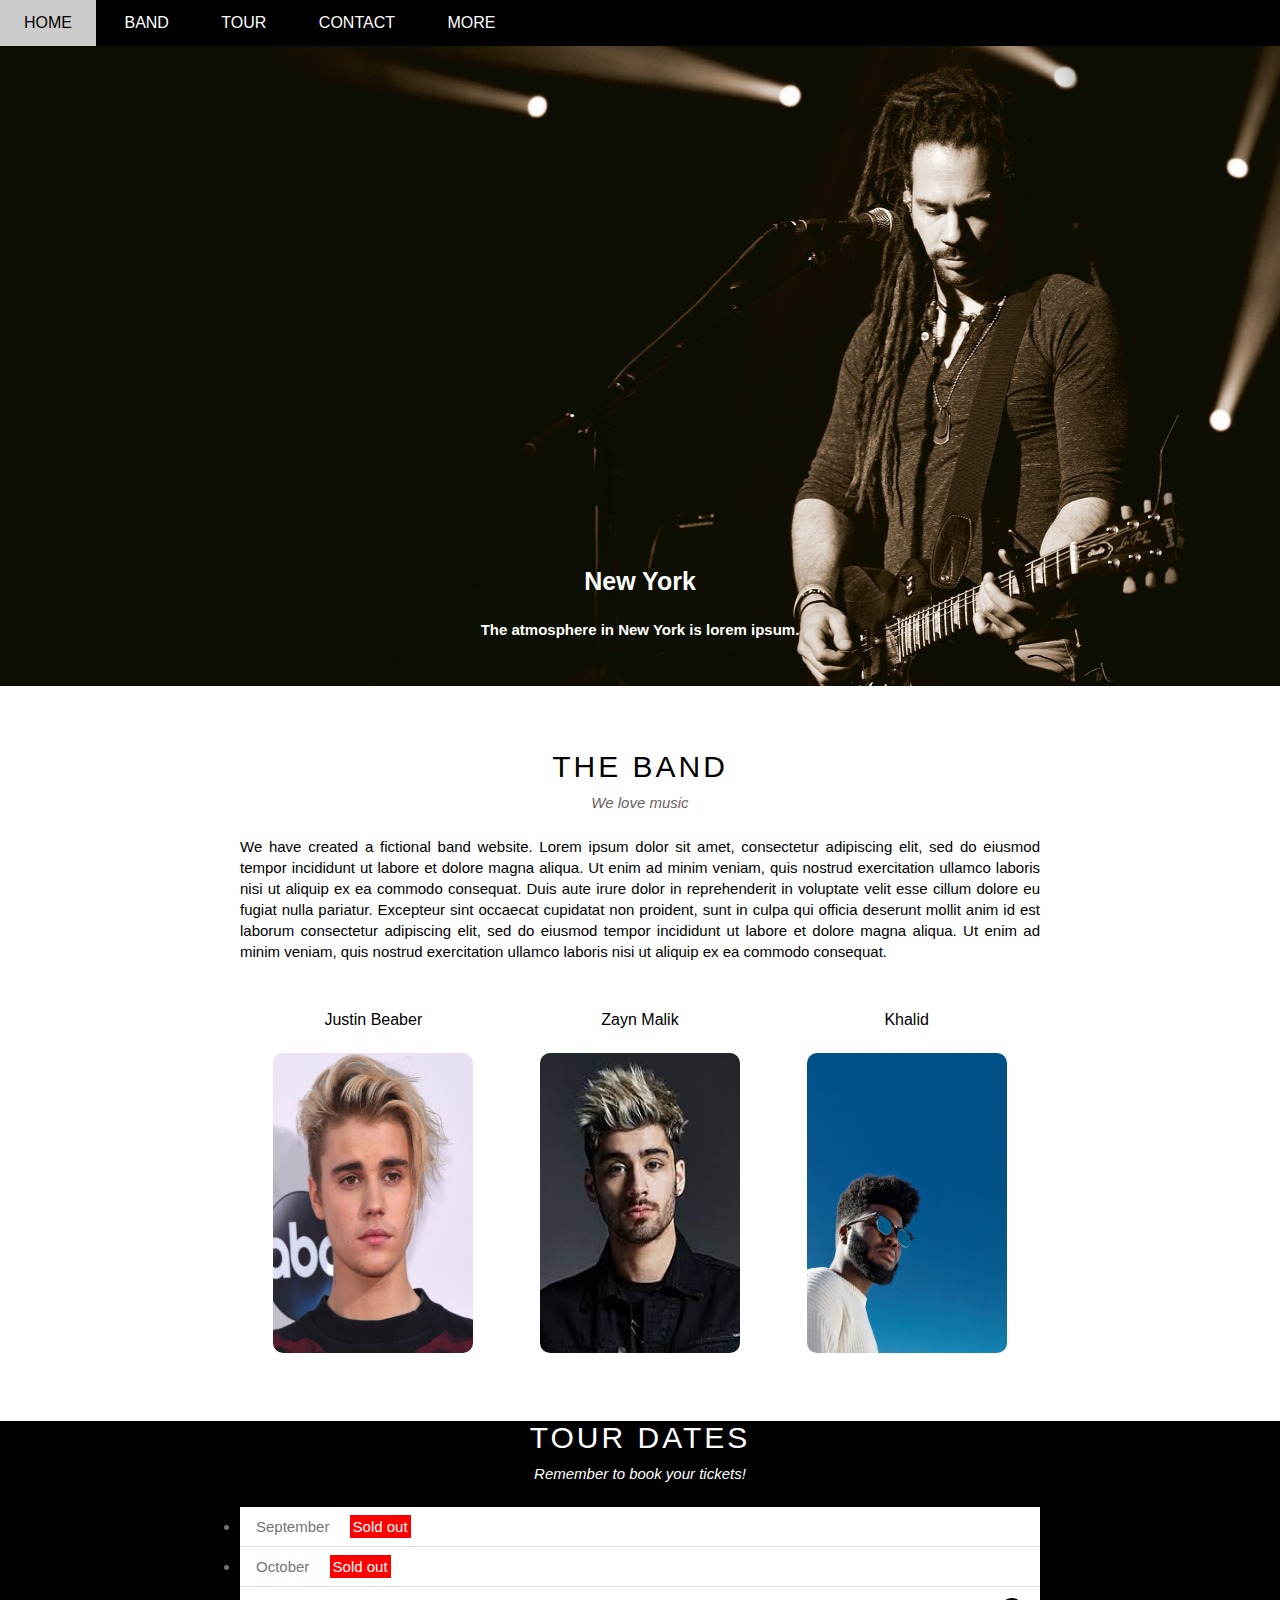
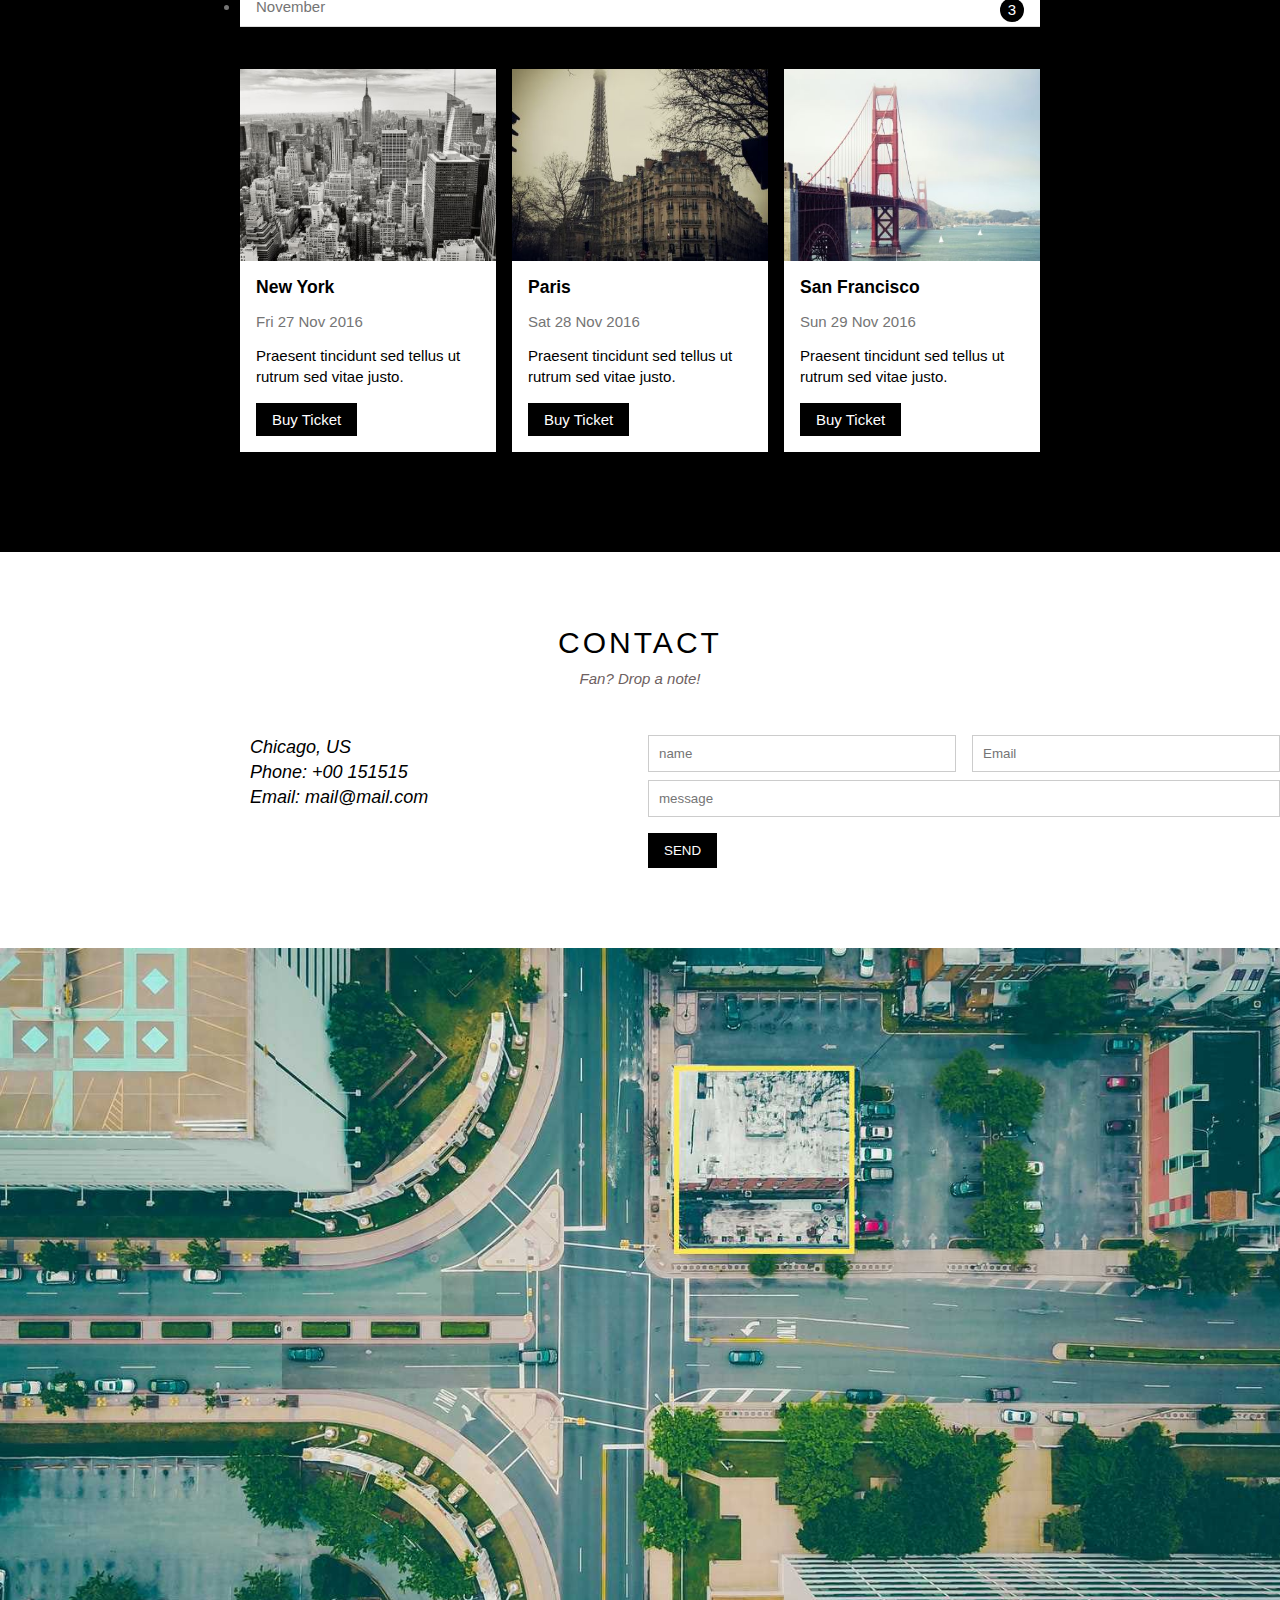
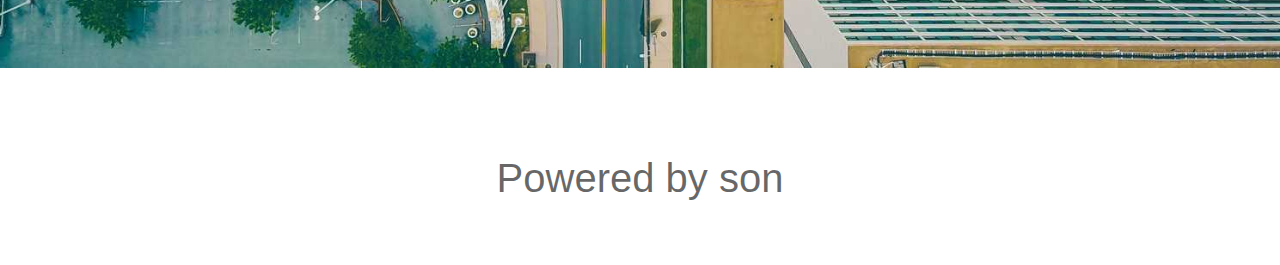
<file: index.html>
<!DOCTYPE html>
<html lang="en">
<head>
    <meta charset="UTF-8">
    <meta name="viewport" content="width=device-width, initial-scale=1.0">
    <title>The Band</title>
    <link rel="icon" href="favicon.ico" type="image/x-icon" />
    <link rel="stylesheet" href="./ass/CSS/style.css">
    
</head>
<body>
    <div id="main"> 
        <!--Begin: Nav-->
        <div id="header">
            <ul id="nav">
                <li><a href="#">Home</a></li>
                <li><a href="#band">Band</a></li>
                <li><a href="#tour">Tour</a></li>
                <li><a href="#contact">Contact</a></li>
                <li>
                    <a href="">
                        More
                        <i class="nav-icon ti-angle-down"></i>
                    </a>
                    <ul class="subnav">
                        <li><a href="#">Merchandise</a></li>
                        <li><a href="#">Extras</a></li>
                        <li><a href="#">Media</a></li>
                    </ul>
                </li>
            </ul>
        <!--End: Nav-->
        <!--Begin Search: button-->
        <div class="search-btn">
            <i class="search-icon ti-search"></i>
        </div>
        <!--End Search: button-->

        
           
        </div>
        <div id="slider">
            <div class="text-content">
                <h2 class="text-heading">New York
                    <div class="text-des">
                        The atmosphere in New York is lorem ipsum.
                    </div>
                </h2>
            </div>
        </div>
        <div id="content">
            <!--About Section-->
            <div id="band" class="content-section">
                <h2 class="section-heading">THE BAND</h2>
                <p class="section-sub-heading">We love music</p>
                <p class="text-about">We have created a fictional band website. Lorem ipsum dolor sit amet, consectetur adipiscing elit, sed do eiusmod tempor incididunt ut labore et dolore magna aliqua. Ut enim ad minim veniam, quis nostrud exercitation ullamco laboris nisi ut aliquip ex ea commodo consequat. Duis aute irure dolor in reprehenderit in voluptate velit esse cillum dolore eu fugiat nulla pariatur. Excepteur sint occaecat cupidatat non proident, sunt in culpa qui officia deserunt mollit anim id est laborum consectetur adipiscing elit, sed do eiusmod tempor incididunt ut labore et dolore magna aliqua. Ut enim ad minim veniam, quis nostrud exercitation ullamco laboris nisi ut aliquip ex ea commodo consequat.</p>
                <div class="member-list">
                    <div class="member-item">
                        <p class="member-name">Justin Beaber</p>
                            <img src="./ass/CSS/img/member1.jpg" alt="name" class="member-img">
                    </div>
                    <div class="member-item">
                        <p class="member-name">Zayn Malik</p>
                            <img src="./ass/CSS/img/member2.jpg" alt="name" class="member-img">
                    </div>
                    <div class="member-item">
                        <p class="member-name">Khalid</p>
                            <img src="./ass/CSS/img/member3.jpg" alt="name" class="member-img">
                    </div>
                </div>
                
            </div>
            <!--Tour section-->
            <div id="tour" class="tour-section">
                <div class="content-section">
                    <h2 class="section-heading text-white">TOUR DATES</h2>
                    <p class="section-sub-heading text-white">Remember to book your tickets!</p>
                    <!--Ticket-->
                    <ul class="ticket-list ">
                        <li>September <span class="sold-out">Sold out</span></li>
                        <li>October <span class="sold-out">Sold out</span></li>
                        <li>November <span class="quality">3</span></li>
                    </ul>
                    <!--place-->
                    <div class=" row places-list">
                        <div class="col col-3">
                            <img src="./ass/CSS/img/pl1.jpg" alt="New York" class="places-img">
                            <div class="places-body">
                                <h3 class="places-heading">New York</h3>
                                <p class="places-time">Fri 27 Nov 2016</p>
                                <p class="places-des">Praesent tincidunt sed tellus ut rutrum sed vitae justo.</p>
                                <a href="" class="places-buy-btn">Buy Ticket</a>
                            </div>
                        </div>
                        <div class="col col-3">
                            <img src="./ass/CSS/img/pl2.jpg" alt="Paris" class="places-img">
                            <div class="places-body">
                                <h3 class="places-heading">Paris</h3>
                                <p class="places-time">Sat 28 Nov 2016</p>
                                <p class="places-des">Praesent tincidunt sed tellus ut rutrum sed vitae justo.</p>
                                <a href="" class="places-buy-btn">Buy Ticket</a>
                            </div>
                        </div>
                        <div class="col col-3">
                            <img src="./ass/CSS/img/pl3.jpg" alt="San" class="places-img">
                            <div class="places-body">
                                <h3 class="places-heading">San Francisco</h3>
                                <p class="places-time">Sun 29 Nov 2016</p>
                                <p class="places-des">Praesent tincidunt sed tellus ut rutrum sed vitae justo.</p>
                                <a href="" class="places-buy-btn">Buy Ticket</a>
                            </div>
                        </div>
                    </div>
                </div>
            </div>
            <div class="clear"></div>
            <!--Contact-section-->
            <div id="contact" class="contact-section">
                <h2 class="section-heading">CONTACT</h2>
                <p class="section-sub-heading">Fan? Drop a note!</p>
                <div class="row contact-content">
                    <div class="col col-2 contact-info">
                        <p><i class="ti-location-pin"> Chicago, US</i> </p>
                        <p><i class="ti-mobile"> Phone: +00 151515</i> </p>
                        <p><i class="ti-email"> Email: mail@mail.com</i> </p>
                        
                    </div>
                    <div class="col col-2 contact-form">
                        <form action="">
                            <div class="row">
                                <div class="col col-2">
                                    <input type="text" name=""placeholder="name" required id="" class="form-control">
                                </div>
                                <div class="col col-2">
                                    <input type="email" name=""placeholder="Email" required id="" class="form-control">
                                </div>
                            </div>
                            <div class="row mt-8">
                                <div class="col col-full">
                                    <input type="message" name=""placeholder="message" required id="" class="form-control">
                                </div>
                            </div>
                            <input class="form-submit mt-16" type="submit" value="SEND">
                        </form>
                    </div>
                </div>
            </div>
            <div class="map-section">
                <img class="map-img" src="./ass/CSS/img/map.jpg" alt="map">
            </div>
            

        <div id="footer">
            <div class="social">
                <a href=""><i class="ti-facbook"></i></a>
                <a href=""><i class="ti-instagram"></i></a>
                <a href=""><i class="ti-youtube"></i></a>
                <a href=""><i class="ti-pinterest"></i></a>
                <a href=""><i class="ti-twitter"></i></a>
                <a href=""><i class="ti-linkedin"></i></a>
            </div>
            <div class="copyby">Powered by son</div>
        </div>
    </div>
    
</body>
</html>
</file>
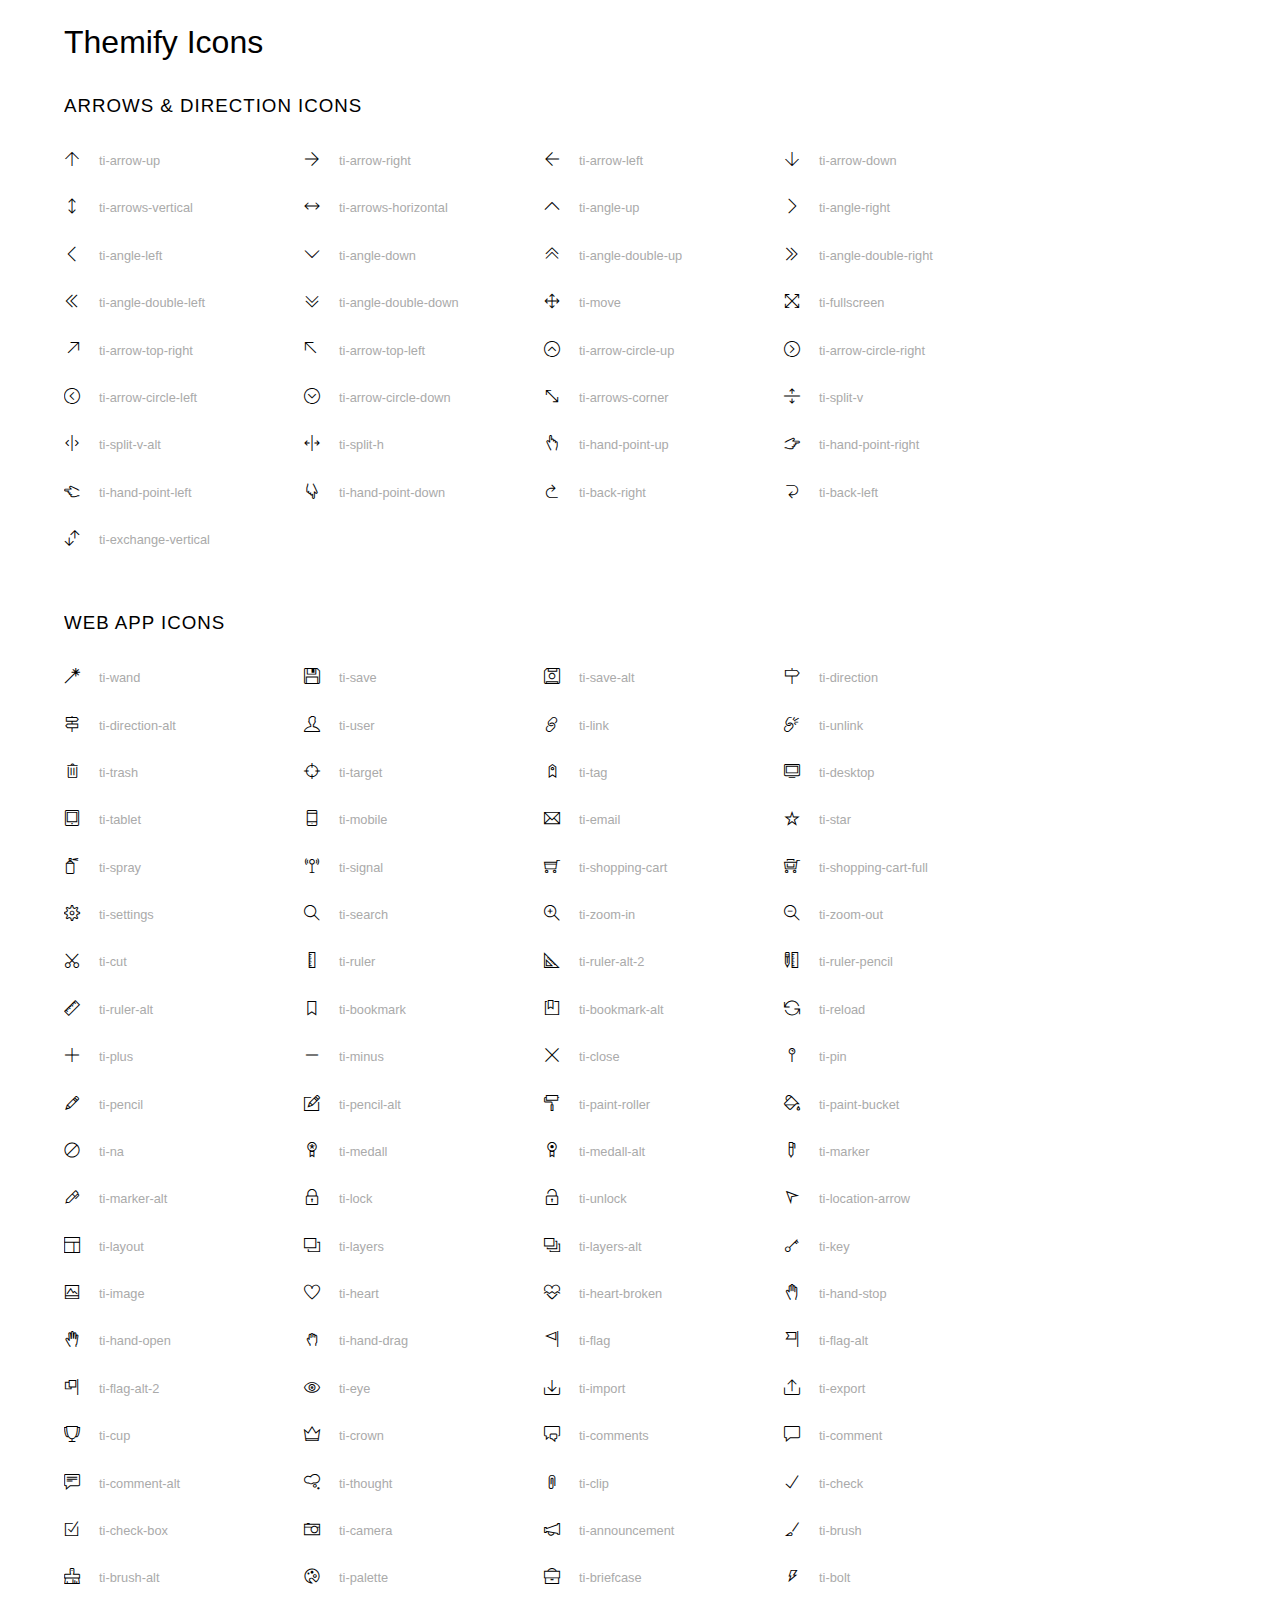
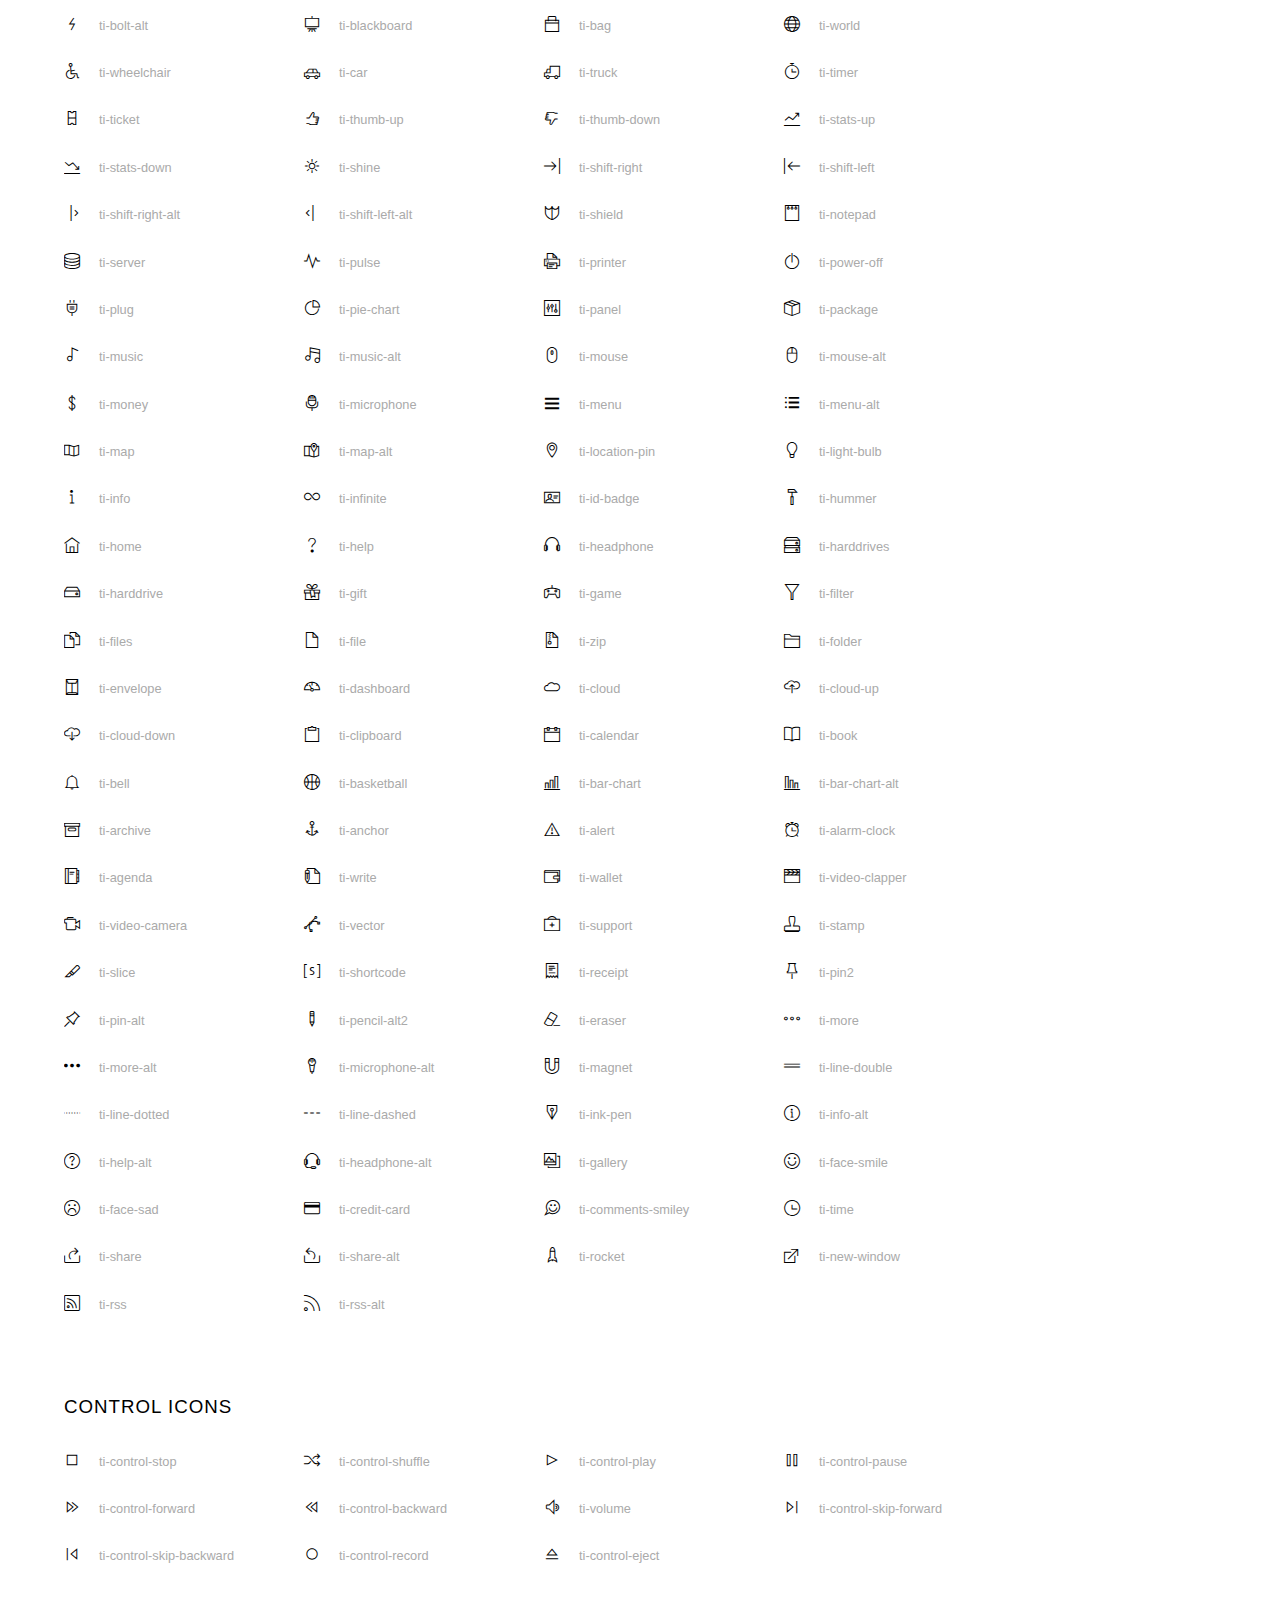
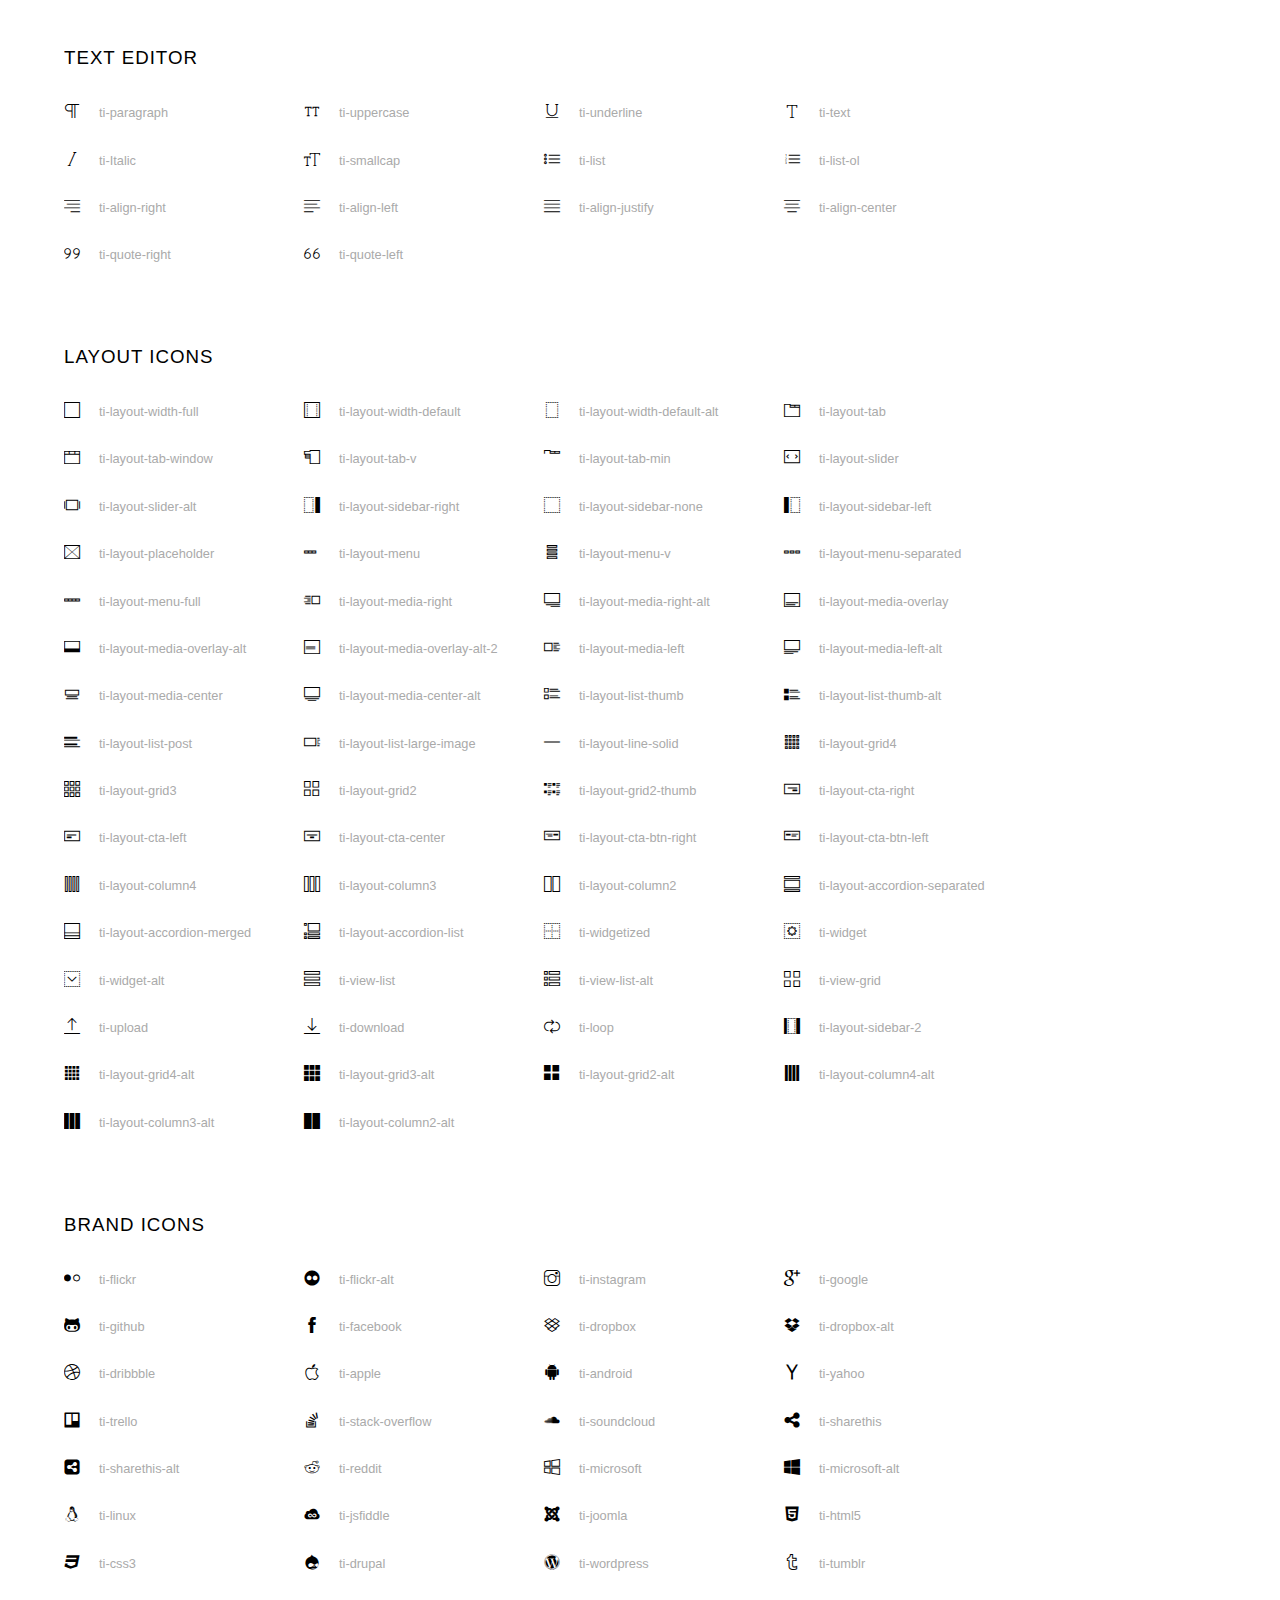
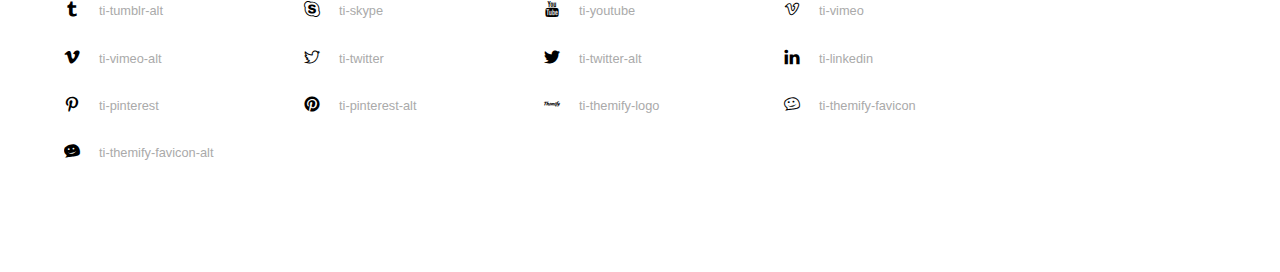
<file: ass/Icon/themify-icons/index.html>
<!doctype html>
<html>
<head>
	<meta charset="utf-8">
	<title>Themify Icon Font</title>
	<meta name="viewport" content="width=device-width">
	<link rel="stylesheet" href="demo-files/demo.css">
	<link rel="stylesheet" href="themify-icons.css">
	<!--[if lt IE 8]><!-->
	<link rel="stylesheet" href="ie7/ie7.css">
	<!--<![endif]-->
</head>
<body>
	<h1>Themify Icons</h1>

	<div class="icon-section">

		<div class="icon-section">
			<h3>Arrows &amp; Direction Icons </h3>

			<div class="icon-container">
				<span class="ti-arrow-up"></span><span class="icon-name"> ti-arrow-up</span>
			</div>
			<div class="icon-container">
				<span class="ti-arrow-right"></span><span class="icon-name"> ti-arrow-right</span>
			</div>
			<div class="icon-container">
				<span class="ti-arrow-left"></span><span class="icon-name"> ti-arrow-left</span>
			</div>
			<div class="icon-container">
				<span class="ti-arrow-down"></span><span class="icon-name"> ti-arrow-down</span>
			</div>
			<div class="icon-container">
				<span class="ti-arrows-vertical"></span><span class="icon-name"> ti-arrows-vertical</span>
			</div>
			<div class="icon-container">
				<span class="ti-arrows-horizontal"></span><span class="icon-name"> ti-arrows-horizontal</span>
			</div>
			<div class="icon-container">
				<span class="ti-angle-up"></span><span class="icon-name"> ti-angle-up</span>
			</div>
			<div class="icon-container">
				<span class="ti-angle-right"></span><span class="icon-name"> ti-angle-right</span>
			</div>
			<div class="icon-container">
				<span class="ti-angle-left"></span><span class="icon-name"> ti-angle-left</span>
			</div>
			<div class="icon-container">
				<span class="ti-angle-down"></span><span class="icon-name"> ti-angle-down</span>
			</div>	
			<div class="icon-container">
				<span class="ti-angle-double-up"></span><span class="icon-name"> ti-angle-double-up</span>
			</div>
			<div class="icon-container">
				<span class="ti-angle-double-right"></span><span class="icon-name"> ti-angle-double-right</span>
			</div>
			<div class="icon-container">
				<span class="ti-angle-double-left"></span><span class="icon-name"> ti-angle-double-left</span>
			</div>
			<div class="icon-container">
				<span class="ti-angle-double-down"></span><span class="icon-name"> ti-angle-double-down</span>
			</div>					
			<div class="icon-container">
				<span class="ti-move"></span><span class="icon-name"> ti-move</span>
			</div>
			<div class="icon-container">
				<span class="ti-fullscreen"></span><span class="icon-name"> ti-fullscreen</span>
			</div>
			<div class="icon-container">
				<span class="ti-arrow-top-right"></span><span class="icon-name"> ti-arrow-top-right</span>
			</div>
			<div class="icon-container">
				<span class="ti-arrow-top-left"></span><span class="icon-name"> ti-arrow-top-left</span>
			</div>
			<div class="icon-container">
				<span class="ti-arrow-circle-up"></span><span class="icon-name"> ti-arrow-circle-up</span>
			</div>
			<div class="icon-container">
				<span class="ti-arrow-circle-right"></span><span class="icon-name"> ti-arrow-circle-right</span>
			</div>
			<div class="icon-container">
				<span class="ti-arrow-circle-left"></span><span class="icon-name"> ti-arrow-circle-left</span>
			</div>
			<div class="icon-container">
				<span class="ti-arrow-circle-down"></span><span class="icon-name"> ti-arrow-circle-down</span>
			</div>
			<div class="icon-container">
				<span class="ti-arrows-corner"></span><span class="icon-name"> ti-arrows-corner</span>
			</div>
			<div class="icon-container">
				<span class="ti-split-v"></span><span class="icon-name"> ti-split-v</span>
			</div>

			<div class="icon-container">
				<span class="ti-split-v-alt"></span><span class="icon-name"> ti-split-v-alt</span>
			</div>
			<div class="icon-container">
				<span class="ti-split-h"></span><span class="icon-name"> ti-split-h</span>
			</div>
			<div class="icon-container">
				<span class="ti-hand-point-up"></span><span class="icon-name"> ti-hand-point-up</span>
			</div>
			<div class="icon-container">
				<span class="ti-hand-point-right"></span><span class="icon-name"> ti-hand-point-right</span>
			</div>
			<div class="icon-container">
				<span class="ti-hand-point-left"></span><span class="icon-name"> ti-hand-point-left</span>
			</div>
			<div class="icon-container">
				<span class="ti-hand-point-down"></span><span class="icon-name"> ti-hand-point-down</span>
			</div>
			<div class="icon-container">
				<span class="ti-back-right"></span><span class="icon-name"> ti-back-right</span>
			</div>
			<div class="icon-container">
				<span class="ti-back-left"></span><span class="icon-name"> ti-back-left</span>
			</div>
			<div class="icon-container">
				<span class="ti-exchange-vertical"></span><span class="icon-name"> ti-exchange-vertical</span>
			</div>

		</div> <!-- Arrows Icons -->



		<h3>Web App Icons</h3>
		
		<div class="icon-section">

			<div class="icon-container">
				<span class="ti-wand"></span><span class="icon-name"> ti-wand</span>
			</div>
			<div class="icon-container">
				<span class="ti-save"></span><span class="icon-name"> ti-save</span>
			</div>
			<div class="icon-container">
				<span class="ti-save-alt"></span><span class="icon-name"> ti-save-alt</span>
			</div>

			<div class="icon-container">
				<span class="ti-direction"></span><span class="icon-name"> ti-direction</span>
			</div>
			<div class="icon-container">
				<span class="ti-direction-alt"></span><span class="icon-name"> ti-direction-alt</span>
			</div>
			<div class="icon-container">
				<span class="ti-user"></span><span class="icon-name"> ti-user</span>
			</div>
			<div class="icon-container">
				<span class="ti-link"></span><span class="icon-name"> ti-link</span>
			</div>
			<div class="icon-container">
				<span class="ti-unlink"></span><span class="icon-name"> ti-unlink</span>
			</div>
			<div class="icon-container">
				<span class="ti-trash"></span><span class="icon-name"> ti-trash</span>
			</div>
			<div class="icon-container">
				<span class="ti-target"></span><span class="icon-name"> ti-target</span>
			</div>
			<div class="icon-container">
				<span class="ti-tag"></span><span class="icon-name"> ti-tag</span>
			</div>
			<div class="icon-container">
				<span class="ti-desktop"></span><span class="icon-name"> ti-desktop</span>
			</div>
			<div class="icon-container">
				<span class="ti-tablet"></span><span class="icon-name"> ti-tablet</span>
			</div>
			<div class="icon-container">
				<span class="ti-mobile"></span><span class="icon-name"> ti-mobile</span>
			</div>
			<div class="icon-container">
				<span class="ti-email"></span><span class="icon-name"> ti-email</span>
			</div>	
			<div class="icon-container">
				<span class="ti-star"></span><span class="icon-name"> ti-star</span>
			</div>
			<div class="icon-container">
				<span class="ti-spray"></span><span class="icon-name"> ti-spray</span>
			</div>
			<div class="icon-container">
				<span class="ti-signal"></span><span class="icon-name"> ti-signal</span>
			</div>
			<div class="icon-container">
				<span class="ti-shopping-cart"></span><span class="icon-name"> ti-shopping-cart</span>
			</div>
			<div class="icon-container">
				<span class="ti-shopping-cart-full"></span><span class="icon-name"> ti-shopping-cart-full</span>
			</div>
			<div class="icon-container">
				<span class="ti-settings"></span><span class="icon-name"> ti-settings</span>
			</div>
			<div class="icon-container">
				<span class="ti-search"></span><span class="icon-name"> ti-search</span>
			</div>
			<div class="icon-container">
				<span class="ti-zoom-in"></span><span class="icon-name"> ti-zoom-in</span>
			</div>
			<div class="icon-container">
				<span class="ti-zoom-out"></span><span class="icon-name"> ti-zoom-out</span>
			</div>
			<div class="icon-container">
				<span class="ti-cut"></span><span class="icon-name"> ti-cut</span>
			</div>
			<div class="icon-container">
				<span class="ti-ruler"></span><span class="icon-name"> ti-ruler</span>
			</div>
			<div class="icon-container">
				<span class="ti-ruler-alt-2"></span><span class="icon-name"> ti-ruler-alt-2</span>
			</div>			
			<div class="icon-container">
				<span class="ti-ruler-pencil"></span><span class="icon-name"> ti-ruler-pencil</span>
			</div>
			<div class="icon-container">
				<span class="ti-ruler-alt"></span><span class="icon-name"> ti-ruler-alt</span>
			</div>
			<div class="icon-container">
				<span class="ti-bookmark"></span><span class="icon-name"> ti-bookmark</span>
			</div>
			<div class="icon-container">
				<span class="ti-bookmark-alt"></span><span class="icon-name"> ti-bookmark-alt</span>
			</div>
			<div class="icon-container">
				<span class="ti-reload"></span><span class="icon-name"> ti-reload</span>
			</div>
			<div class="icon-container">
				<span class="ti-plus"></span><span class="icon-name"> ti-plus</span>
			</div>
			<div class="icon-container">
				<span class="ti-minus"></span><span class="icon-name"> ti-minus</span>
			</div>
			<div class="icon-container">
				<span class="ti-close"></span><span class="icon-name"> ti-close</span>
			</div>			
			<div class="icon-container">
				<span class="ti-pin"></span><span class="icon-name"> ti-pin</span>
			</div>
			<div class="icon-container">
				<span class="ti-pencil"></span><span class="icon-name"> ti-pencil</span>
			</div>
					
		  	<div class="icon-container">
				<span class="ti-pencil-alt"></span><span class="icon-name"> ti-pencil-alt</span>
			</div>
			<div class="icon-container">
				<span class="ti-paint-roller"></span><span class="icon-name"> ti-paint-roller</span>
			</div>
			<div class="icon-container">
				<span class="ti-paint-bucket"></span><span class="icon-name"> ti-paint-bucket</span>
			</div>
			<div class="icon-container">
				<span class="ti-na"></span><span class="icon-name"> ti-na</span>
			</div>
			<div class="icon-container">
				<span class="ti-medall"></span><span class="icon-name"> ti-medall</span>
			</div>
			<div class="icon-container">
				<span class="ti-medall-alt"></span><span class="icon-name"> ti-medall-alt</span>
			</div>
			<div class="icon-container">
				<span class="ti-marker"></span><span class="icon-name"> ti-marker</span>
			</div>
			<div class="icon-container">
				<span class="ti-marker-alt"></span><span class="icon-name"> ti-marker-alt</span>
			</div>

			<div class="icon-container">
				<span class="ti-lock"></span><span class="icon-name"> ti-lock</span>
			</div>
			<div class="icon-container">
				<span class="ti-unlock"></span><span class="icon-name"> ti-unlock</span>
			</div>
			<div class="icon-container">
				<span class="ti-location-arrow"></span><span class="icon-name"> ti-location-arrow</span>
			</div>
			<div class="icon-container">
				<span class="ti-layout"></span><span class="icon-name"> ti-layout</span>
			</div>
			<div class="icon-container">
				<span class="ti-layers"></span><span class="icon-name"> ti-layers</span>
			</div>
			<div class="icon-container">
				<span class="ti-layers-alt"></span><span class="icon-name"> ti-layers-alt</span>
			</div>
			<div class="icon-container">
				<span class="ti-key"></span><span class="icon-name"> ti-key</span>
			</div>
			<div class="icon-container">
				<span class="ti-image"></span><span class="icon-name"> ti-image</span>
			</div>
			<div class="icon-container">
				<span class="ti-heart"></span><span class="icon-name"> ti-heart</span>
			</div>
			<div class="icon-container">
				<span class="ti-heart-broken"></span><span class="icon-name"> ti-heart-broken</span>
			</div>
			<div class="icon-container">
				<span class="ti-hand-stop"></span><span class="icon-name"> ti-hand-stop</span>
			</div>
			<div class="icon-container">
				<span class="ti-hand-open"></span><span class="icon-name"> ti-hand-open</span>
			</div>
			<div class="icon-container">
				<span class="ti-hand-drag"></span><span class="icon-name"> ti-hand-drag</span>
			</div>
			<div class="icon-container">
				<span class="ti-flag"></span><span class="icon-name"> ti-flag</span>
			</div>
			<div class="icon-container">
				<span class="ti-flag-alt"></span><span class="icon-name"> ti-flag-alt</span>
			</div>
			<div class="icon-container">
				<span class="ti-flag-alt-2"></span><span class="icon-name"> ti-flag-alt-2</span>
			</div>
			<div class="icon-container">
				<span class="ti-eye"></span><span class="icon-name"> ti-eye</span>
			</div>
			<div class="icon-container">
				<span class="ti-import"></span><span class="icon-name"> ti-import</span>
			</div>			
			<div class="icon-container">
				<span class="ti-export"></span><span class="icon-name"> ti-export</span>
			</div>
			<div class="icon-container">
				<span class="ti-cup"></span><span class="icon-name"> ti-cup</span>
			</div>
			<div class="icon-container">
				<span class="ti-crown"></span><span class="icon-name"> ti-crown</span>
			</div>
			<div class="icon-container">
				<span class="ti-comments"></span><span class="icon-name"> ti-comments</span>
			</div>
			<div class="icon-container">
				<span class="ti-comment"></span><span class="icon-name"> ti-comment</span>
			</div>
			<div class="icon-container">
				<span class="ti-comment-alt"></span><span class="icon-name"> ti-comment-alt</span>
			</div>
			<div class="icon-container">
				<span class="ti-thought"></span><span class="icon-name"> ti-thought</span>
			</div>			
			<div class="icon-container">
				<span class="ti-clip"></span><span class="icon-name"> ti-clip</span>
			</div>

			<div class="icon-container">
				<span class="ti-check"></span><span class="icon-name"> ti-check</span>
			</div>
			<div class="icon-container">
				<span class="ti-check-box"></span><span class="icon-name"> ti-check-box</span>
			</div>
			<div class="icon-container">
				<span class="ti-camera"></span><span class="icon-name"> ti-camera</span>
			</div>
			<div class="icon-container">
				<span class="ti-announcement"></span><span class="icon-name"> ti-announcement</span>
			</div>
			<div class="icon-container">
				<span class="ti-brush"></span><span class="icon-name"> ti-brush</span>
			</div>
			<div class="icon-container">
				<span class="ti-brush-alt"></span><span class="icon-name"> ti-brush-alt</span>
			</div>
			<div class="icon-container">
				<span class="ti-palette"></span><span class="icon-name"> ti-palette</span>
			</div>			
			<div class="icon-container">
				<span class="ti-briefcase"></span><span class="icon-name"> ti-briefcase</span>
			</div>
			<div class="icon-container">
				<span class="ti-bolt"></span><span class="icon-name"> ti-bolt</span>
			</div>
			<div class="icon-container">
				<span class="ti-bolt-alt"></span><span class="icon-name"> ti-bolt-alt</span>
			</div>
			<div class="icon-container">
				<span class="ti-blackboard"></span><span class="icon-name"> ti-blackboard</span>
			</div>
			<div class="icon-container">
				<span class="ti-bag"></span><span class="icon-name"> ti-bag</span>
			</div>
			<div class="icon-container">
				<span class="ti-world"></span><span class="icon-name"> ti-world</span>
			</div>
			<div class="icon-container">
				<span class="ti-wheelchair"></span><span class="icon-name"> ti-wheelchair</span>
			</div>
			<div class="icon-container">
				<span class="ti-car"></span><span class="icon-name"> ti-car</span>
			</div>
			<div class="icon-container">
				<span class="ti-truck"></span><span class="icon-name"> ti-truck</span>
			</div>
			<div class="icon-container">
				<span class="ti-timer"></span><span class="icon-name"> ti-timer</span>
			</div>
			<div class="icon-container">
				<span class="ti-ticket"></span><span class="icon-name"> ti-ticket</span>
			</div>
			<div class="icon-container">
				<span class="ti-thumb-up"></span><span class="icon-name"> ti-thumb-up</span>
			</div>
			<div class="icon-container">
				<span class="ti-thumb-down"></span><span class="icon-name"> ti-thumb-down</span>
			</div>

			<div class="icon-container">
				<span class="ti-stats-up"></span><span class="icon-name"> ti-stats-up</span>
			</div>
			<div class="icon-container">
				<span class="ti-stats-down"></span><span class="icon-name"> ti-stats-down</span>
			</div>
			<div class="icon-container">
				<span class="ti-shine"></span><span class="icon-name"> ti-shine</span>
			</div>
			<div class="icon-container">
				<span class="ti-shift-right"></span><span class="icon-name"> ti-shift-right</span>
			</div>
			<div class="icon-container">
				<span class="ti-shift-left"></span><span class="icon-name"> ti-shift-left</span>
			</div>

			<div class="icon-container">
				<span class="ti-shift-right-alt"></span><span class="icon-name"> ti-shift-right-alt</span>
			</div>
			<div class="icon-container">
				<span class="ti-shift-left-alt"></span><span class="icon-name"> ti-shift-left-alt</span>
			</div>
			<div class="icon-container">
				<span class="ti-shield"></span><span class="icon-name"> ti-shield</span>
			</div>
			<div class="icon-container">
				<span class="ti-notepad"></span><span class="icon-name"> ti-notepad</span>
			</div>
			<div class="icon-container">
				<span class="ti-server"></span><span class="icon-name"> ti-server</span>
			</div>

			<div class="icon-container">
				<span class="ti-pulse"></span><span class="icon-name"> ti-pulse</span>
			</div>
			<div class="icon-container">
				<span class="ti-printer"></span><span class="icon-name"> ti-printer</span>
			</div>
			<div class="icon-container">
				<span class="ti-power-off"></span><span class="icon-name"> ti-power-off</span>
			</div>
			<div class="icon-container">
				<span class="ti-plug"></span><span class="icon-name"> ti-plug</span>
			</div>
			<div class="icon-container">
				<span class="ti-pie-chart"></span><span class="icon-name"> ti-pie-chart</span>
			</div>

			<div class="icon-container">
				<span class="ti-panel"></span><span class="icon-name"> ti-panel</span>
			</div>
			<div class="icon-container">
				<span class="ti-package"></span><span class="icon-name"> ti-package</span>
			</div>
			<div class="icon-container">
				<span class="ti-music"></span><span class="icon-name"> ti-music</span>
			</div>
			<div class="icon-container">
				<span class="ti-music-alt"></span><span class="icon-name"> ti-music-alt</span>
			</div>
			<div class="icon-container">
				<span class="ti-mouse"></span><span class="icon-name"> ti-mouse</span>
			</div>
			<div class="icon-container">
				<span class="ti-mouse-alt"></span><span class="icon-name"> ti-mouse-alt</span>
			</div>
			<div class="icon-container">
				<span class="ti-money"></span><span class="icon-name"> ti-money</span>
			</div>
			<div class="icon-container">
				<span class="ti-microphone"></span><span class="icon-name"> ti-microphone</span>
			</div>
			<div class="icon-container">
				<span class="ti-menu"></span><span class="icon-name"> ti-menu</span>
			</div>
			<div class="icon-container">
				<span class="ti-menu-alt"></span><span class="icon-name"> ti-menu-alt</span>
			</div>
			<div class="icon-container">
				<span class="ti-map"></span><span class="icon-name"> ti-map</span>
			</div>
			<div class="icon-container">
				<span class="ti-map-alt"></span><span class="icon-name"> ti-map-alt</span>
			</div>

			<div class="icon-container">
				<span class="ti-location-pin"></span><span class="icon-name"> ti-location-pin</span>
			</div>

			<div class="icon-container">
				<span class="ti-light-bulb"></span><span class="icon-name"> ti-light-bulb</span>
			</div>
			<div class="icon-container">
				<span class="ti-info"></span><span class="icon-name"> ti-info</span>
			</div>
			<div class="icon-container">
				<span class="ti-infinite"></span><span class="icon-name"> ti-infinite</span>
			</div>
			<div class="icon-container">
				<span class="ti-id-badge"></span><span class="icon-name"> ti-id-badge</span>
			</div>
			<div class="icon-container">
				<span class="ti-hummer"></span><span class="icon-name"> ti-hummer</span>
			</div>
			<div class="icon-container">
				<span class="ti-home"></span><span class="icon-name"> ti-home</span>
			</div>
			<div class="icon-container">
				<span class="ti-help"></span><span class="icon-name"> ti-help</span>
			</div>
			<div class="icon-container">
				<span class="ti-headphone"></span><span class="icon-name"> ti-headphone</span>
			</div>
			<div class="icon-container">
				<span class="ti-harddrives"></span><span class="icon-name"> ti-harddrives</span>
			</div>
			<div class="icon-container">
				<span class="ti-harddrive"></span><span class="icon-name"> ti-harddrive</span>
			</div>
			<div class="icon-container">
				<span class="ti-gift"></span><span class="icon-name"> ti-gift</span>
			</div>
			<div class="icon-container">
				<span class="ti-game"></span><span class="icon-name"> ti-game</span>
			</div>
			<div class="icon-container">
				<span class="ti-filter"></span><span class="icon-name"> ti-filter</span>
			</div>
			<div class="icon-container">
				<span class="ti-files"></span><span class="icon-name"> ti-files</span>
			</div>
			<div class="icon-container">
				<span class="ti-file"></span><span class="icon-name"> ti-file</span>
			</div>
			<div class="icon-container">
				<span class="ti-zip"></span><span class="icon-name"> ti-zip</span>
			</div>
			<div class="icon-container">
				<span class="ti-folder"></span><span class="icon-name"> ti-folder</span>
			</div>			
			<div class="icon-container">
				<span class="ti-envelope"></span><span class="icon-name"> ti-envelope</span>
			</div>


			<div class="icon-container">
				<span class="ti-dashboard"></span><span class="icon-name"> ti-dashboard</span>
			</div>
			<div class="icon-container">
				<span class="ti-cloud"></span><span class="icon-name"> ti-cloud</span>
			</div>
			<div class="icon-container">
				<span class="ti-cloud-up"></span><span class="icon-name"> ti-cloud-up</span>
			</div>
			<div class="icon-container">
				<span class="ti-cloud-down"></span><span class="icon-name"> ti-cloud-down</span>
			</div>
			<div class="icon-container">
				<span class="ti-clipboard"></span><span class="icon-name"> ti-clipboard</span>
			</div>
			<div class="icon-container">
				<span class="ti-calendar"></span><span class="icon-name"> ti-calendar</span>
			</div>
			<div class="icon-container">
				<span class="ti-book"></span><span class="icon-name"> ti-book</span>
			</div>
			<div class="icon-container">
				<span class="ti-bell"></span><span class="icon-name"> ti-bell</span>
			</div>
			<div class="icon-container">
				<span class="ti-basketball"></span><span class="icon-name"> ti-basketball</span>
			</div>
			<div class="icon-container">
				<span class="ti-bar-chart"></span><span class="icon-name"> ti-bar-chart</span>
			</div>
			<div class="icon-container">
				<span class="ti-bar-chart-alt"></span><span class="icon-name"> ti-bar-chart-alt</span>
			</div>


			<div class="icon-container">
				<span class="ti-archive"></span><span class="icon-name"> ti-archive</span>
			</div>
			<div class="icon-container">
				<span class="ti-anchor"></span><span class="icon-name"> ti-anchor</span>
			</div>

			<div class="icon-container">
				<span class="ti-alert"></span><span class="icon-name"> ti-alert</span>
			</div>
			<div class="icon-container">
				<span class="ti-alarm-clock"></span><span class="icon-name"> ti-alarm-clock</span>
			</div>
			<div class="icon-container">
				<span class="ti-agenda"></span><span class="icon-name"> ti-agenda</span>
			</div>
			<div class="icon-container">
				<span class="ti-write"></span><span class="icon-name"> ti-write</span>
			</div>

			<div class="icon-container">
				<span class="ti-wallet"></span><span class="icon-name"> ti-wallet</span>
			</div>
			<div class="icon-container">
				<span class="ti-video-clapper"></span><span class="icon-name"> ti-video-clapper</span>
			</div>
			<div class="icon-container">
				<span class="ti-video-camera"></span><span class="icon-name"> ti-video-camera</span>
			</div>
			<div class="icon-container">
				<span class="ti-vector"></span><span class="icon-name"> ti-vector</span>
			</div>

			<div class="icon-container">
				<span class="ti-support"></span><span class="icon-name"> ti-support</span>
			</div>
			<div class="icon-container">
				<span class="ti-stamp"></span><span class="icon-name"> ti-stamp</span>
			</div>
			<div class="icon-container">
				<span class="ti-slice"></span><span class="icon-name"> ti-slice</span>
			</div>
			<div class="icon-container">
				<span class="ti-shortcode"></span><span class="icon-name"> ti-shortcode</span>
			</div>
			<div class="icon-container">
				<span class="ti-receipt"></span><span class="icon-name"> ti-receipt</span>
			</div>
			<div class="icon-container">
				<span class="ti-pin2"></span><span class="icon-name"> ti-pin2</span>
			</div>
			<div class="icon-container">
				<span class="ti-pin-alt"></span><span class="icon-name"> ti-pin-alt</span>
			</div>
			<div class="icon-container">
				<span class="ti-pencil-alt2"></span><span class="icon-name"> ti-pencil-alt2</span>
			</div>
			<div class="icon-container">
				<span class="ti-eraser"></span><span class="icon-name"> ti-eraser</span>
			</div>			
			<div class="icon-container">
				<span class="ti-more"></span><span class="icon-name"> ti-more</span>
			</div>
			<div class="icon-container">
				<span class="ti-more-alt"></span><span class="icon-name"> ti-more-alt</span>
			</div>
			<div class="icon-container">
				<span class="ti-microphone-alt"></span><span class="icon-name"> ti-microphone-alt</span>
			</div>
			<div class="icon-container">
				<span class="ti-magnet"></span><span class="icon-name"> ti-magnet</span>
			</div>
			<div class="icon-container">
				<span class="ti-line-double"></span><span class="icon-name"> ti-line-double</span>
			</div>
			<div class="icon-container">
				<span class="ti-line-dotted"></span><span class="icon-name"> ti-line-dotted</span>
			</div>
			<div class="icon-container">
				<span class="ti-line-dashed"></span><span class="icon-name"> ti-line-dashed</span>
			</div>

			<div class="icon-container">
				<span class="ti-ink-pen"></span><span class="icon-name"> ti-ink-pen</span>
			</div>
			<div class="icon-container">
				<span class="ti-info-alt"></span><span class="icon-name"> ti-info-alt</span>
			</div>
			<div class="icon-container">
				<span class="ti-help-alt"></span><span class="icon-name"> ti-help-alt</span>
			</div>
			<div class="icon-container">
				<span class="ti-headphone-alt"></span><span class="icon-name"> ti-headphone-alt</span>
			</div>

			<div class="icon-container">
				<span class="ti-gallery"></span><span class="icon-name"> ti-gallery</span>
			</div>
			<div class="icon-container">
				<span class="ti-face-smile"></span><span class="icon-name"> ti-face-smile</span>
			</div>
			<div class="icon-container">
				<span class="ti-face-sad"></span><span class="icon-name"> ti-face-sad</span>
			</div>
			<div class="icon-container">
				<span class="ti-credit-card"></span><span class="icon-name"> ti-credit-card</span>
			</div>
			<div class="icon-container">
				<span class="ti-comments-smiley"></span><span class="icon-name"> ti-comments-smiley</span>
			</div>
			<div class="icon-container">
				<span class="ti-time"></span><span class="icon-name"> ti-time</span>
			</div>
			<div class="icon-container">
				<span class="ti-share"></span><span class="icon-name"> ti-share</span>
			</div>
			<div class="icon-container">
				<span class="ti-share-alt"></span><span class="icon-name"> ti-share-alt</span>
			</div>
			<div class="icon-container">
				<span class="ti-rocket"></span><span class="icon-name"> ti-rocket</span>
			</div>

			<div class="icon-container">
				<span class="ti-new-window"></span><span class="icon-name"> ti-new-window</span>
			</div>

			<div class="icon-container">
				<span class="ti-rss"></span><span class="icon-name"> ti-rss</span>
			</div>

			<div class="icon-container">
				<span class="ti-rss-alt"></span><span class="icon-name"> ti-rss-alt</span>
			</div>
			
		</div><!-- Web App Icons -->


		<div class="icon-section">
			<h3>Control Icons</h3>
			<div class="icon-container">
				<span class="ti-control-stop"></span><span class="icon-name"> ti-control-stop</span>
			</div>
			<div class="icon-container">
				<span class="ti-control-shuffle"></span><span class="icon-name"> ti-control-shuffle</span>
			</div>
			<div class="icon-container">
				<span class="ti-control-play"></span><span class="icon-name"> ti-control-play</span>
			</div>
			<div class="icon-container">
				<span class="ti-control-pause"></span><span class="icon-name"> ti-control-pause</span>
			</div>
			<div class="icon-container">
				<span class="ti-control-forward"></span><span class="icon-name"> ti-control-forward</span>
			</div>
			<div class="icon-container">
				<span class="ti-control-backward"></span><span class="icon-name"> ti-control-backward</span>
			</div>	
			<div class="icon-container">
				<span class="ti-volume"></span><span class="icon-name"> ti-volume</span>
			</div>
			<div class="icon-container">
				<span class="ti-control-skip-forward"></span><span class="icon-name"> ti-control-skip-forward</span>
			</div>
			<div class="icon-container">
				<span class="ti-control-skip-backward"></span><span class="icon-name"> ti-control-skip-backward</span>
			</div>
			<div class="icon-container">
				<span class="ti-control-record"></span><span class="icon-name"> ti-control-record</span>
			</div>
			<div class="icon-container">
				<span class="ti-control-eject"></span><span class="icon-name"> ti-control-eject</span>
			</div>			
		</div> <!-- Control Icons -->


		<div class="icon-section">
			<h3>Text Editor</h3>

			<div class="icon-container">
				<span class="ti-paragraph"></span><span class="icon-name"> ti-paragraph</span>
			</div>
			<div class="icon-container">
				<span class="ti-uppercase"></span><span class="icon-name"> ti-uppercase</span>
			</div>

			<div class="icon-container">
				<span class="ti-underline"></span><span class="icon-name"> ti-underline</span>
			</div>
			<div class="icon-container">
				<span class="ti-text"></span><span class="icon-name"> ti-text</span>
			</div>
			<div class="icon-container">
				<span class="ti-Italic"></span><span class="icon-name"> ti-Italic</span>
			</div>
			<div class="icon-container">
				<span class="ti-smallcap"></span><span class="icon-name"> ti-smallcap</span>
			</div>
			<div class="icon-container">
				<span class="ti-list"></span><span class="icon-name"> ti-list</span>
			</div>
			<div class="icon-container">
				<span class="ti-list-ol"></span><span class="icon-name"> ti-list-ol</span>
			</div>
			<div class="icon-container">
				<span class="ti-align-right"></span><span class="icon-name"> ti-align-right</span>
			</div>
			<div class="icon-container">
				<span class="ti-align-left"></span><span class="icon-name"> ti-align-left</span>
			</div>
			<div class="icon-container">
				<span class="ti-align-justify"></span><span class="icon-name"> ti-align-justify</span>
			</div>
			<div class="icon-container">
				<span class="ti-align-center"></span><span class="icon-name"> ti-align-center</span>
			</div>
			<div class="icon-container">
				<span class="ti-quote-right"></span><span class="icon-name"> ti-quote-right</span>
			</div>
			<div class="icon-container">
				<span class="ti-quote-left"></span><span class="icon-name"> ti-quote-left</span>
			</div>

		</div> <!-- Text Editor -->



		<div class="icon-section">
			<h3>Layout Icons</h3>
			<div class="icon-container">
				<span class="ti-layout-width-full"></span><span class="icon-name"> ti-layout-width-full</span>
			</div>
			<div class="icon-container">
				<span class="ti-layout-width-default"></span><span class="icon-name"> ti-layout-width-default</span>
			</div>
			<div class="icon-container">
				<span class="ti-layout-width-default-alt"></span><span class="icon-name"> ti-layout-width-default-alt</span>
			</div>
			<div class="icon-container">
				<span class="ti-layout-tab"></span><span class="icon-name"> ti-layout-tab</span>
			</div>
			<div class="icon-container">
				<span class="ti-layout-tab-window"></span><span class="icon-name"> ti-layout-tab-window</span>
			</div>
			<div class="icon-container">
				<span class="ti-layout-tab-v"></span><span class="icon-name"> ti-layout-tab-v</span>
			</div>
			<div class="icon-container">
				<span class="ti-layout-tab-min"></span><span class="icon-name"> ti-layout-tab-min</span>
			</div>
			<div class="icon-container">
				<span class="ti-layout-slider"></span><span class="icon-name"> ti-layout-slider</span>
			</div>
			<div class="icon-container">
				<span class="ti-layout-slider-alt"></span><span class="icon-name"> ti-layout-slider-alt</span>
			</div>
			<div class="icon-container">
				<span class="ti-layout-sidebar-right"></span><span class="icon-name"> ti-layout-sidebar-right</span>
			</div>
			<div class="icon-container">
				<span class="ti-layout-sidebar-none"></span><span class="icon-name"> ti-layout-sidebar-none</span>
			</div>
			<div class="icon-container">
				<span class="ti-layout-sidebar-left"></span><span class="icon-name"> ti-layout-sidebar-left</span>
			</div>
			<div class="icon-container">
				<span class="ti-layout-placeholder"></span><span class="icon-name"> ti-layout-placeholder</span>
			</div>
			<div class="icon-container">
				<span class="ti-layout-menu"></span><span class="icon-name"> ti-layout-menu</span>
			</div>
			<div class="icon-container">
				<span class="ti-layout-menu-v"></span><span class="icon-name"> ti-layout-menu-v</span>
			</div>
			<div class="icon-container">
				<span class="ti-layout-menu-separated"></span><span class="icon-name"> ti-layout-menu-separated</span>
			</div>
			<div class="icon-container">
				<span class="ti-layout-menu-full"></span><span class="icon-name"> ti-layout-menu-full</span>
			</div>
			<div class="icon-container">
				<span class="ti-layout-media-right"></span><span class="icon-name"> ti-layout-media-right</span>
			</div>
			<div class="icon-container">
				<span class="ti-layout-media-right-alt"></span><span class="icon-name"> ti-layout-media-right-alt</span>
			</div>
			<div class="icon-container">
				<span class="ti-layout-media-overlay"></span><span class="icon-name"> ti-layout-media-overlay</span>
			</div>
			<div class="icon-container">
				<span class="ti-layout-media-overlay-alt"></span><span class="icon-name"> ti-layout-media-overlay-alt</span>
			</div>
			<div class="icon-container">
				<span class="ti-layout-media-overlay-alt-2"></span><span class="icon-name"> ti-layout-media-overlay-alt-2</span>
			</div>
			<div class="icon-container">
				<span class="ti-layout-media-left"></span><span class="icon-name"> ti-layout-media-left</span>
			</div>
			<div class="icon-container">
				<span class="ti-layout-media-left-alt"></span><span class="icon-name"> ti-layout-media-left-alt</span>
			</div>
			<div class="icon-container">
				<span class="ti-layout-media-center"></span><span class="icon-name"> ti-layout-media-center</span>
			</div>
			<div class="icon-container">
				<span class="ti-layout-media-center-alt"></span><span class="icon-name"> ti-layout-media-center-alt</span>
			</div>
			<div class="icon-container">
				<span class="ti-layout-list-thumb"></span><span class="icon-name"> ti-layout-list-thumb</span>
			</div>
			<div class="icon-container">
				<span class="ti-layout-list-thumb-alt"></span><span class="icon-name"> ti-layout-list-thumb-alt</span>
			</div>
			<div class="icon-container">
				<span class="ti-layout-list-post"></span><span class="icon-name"> ti-layout-list-post</span>
			</div>
			<div class="icon-container">
				<span class="ti-layout-list-large-image"></span><span class="icon-name"> ti-layout-list-large-image</span>
			</div>
			<div class="icon-container">
				<span class="ti-layout-line-solid"></span><span class="icon-name"> ti-layout-line-solid</span>
			</div>
			<div class="icon-container">
				<span class="ti-layout-grid4"></span><span class="icon-name"> ti-layout-grid4</span>
			</div>
			<div class="icon-container">
				<span class="ti-layout-grid3"></span><span class="icon-name"> ti-layout-grid3</span>
			</div>
			<div class="icon-container">
				<span class="ti-layout-grid2"></span><span class="icon-name"> ti-layout-grid2</span>
			</div>
			<div class="icon-container">
				<span class="ti-layout-grid2-thumb"></span><span class="icon-name"> ti-layout-grid2-thumb</span>
			</div>
			<div class="icon-container">
				<span class="ti-layout-cta-right"></span><span class="icon-name"> ti-layout-cta-right</span>
			</div>
			<div class="icon-container">
				<span class="ti-layout-cta-left"></span><span class="icon-name"> ti-layout-cta-left</span>
			</div>
			<div class="icon-container">
				<span class="ti-layout-cta-center"></span><span class="icon-name"> ti-layout-cta-center</span>
			</div>
			<div class="icon-container">
				<span class="ti-layout-cta-btn-right"></span><span class="icon-name"> ti-layout-cta-btn-right</span>
			</div>
			<div class="icon-container">
				<span class="ti-layout-cta-btn-left"></span><span class="icon-name"> ti-layout-cta-btn-left</span>
			</div>
			<div class="icon-container">
				<span class="ti-layout-column4"></span><span class="icon-name"> ti-layout-column4</span>
			</div>
			<div class="icon-container">
				<span class="ti-layout-column3"></span><span class="icon-name"> ti-layout-column3</span>
			</div>
			<div class="icon-container">
				<span class="ti-layout-column2"></span><span class="icon-name"> ti-layout-column2</span>
			</div>
			<div class="icon-container">
				<span class="ti-layout-accordion-separated"></span><span class="icon-name"> ti-layout-accordion-separated</span>
			</div>
			<div class="icon-container">
				<span class="ti-layout-accordion-merged"></span><span class="icon-name"> ti-layout-accordion-merged</span>
			</div>
			<div class="icon-container">
				<span class="ti-layout-accordion-list"></span><span class="icon-name"> ti-layout-accordion-list</span>
			</div>
			<div class="icon-container">
				<span class="ti-widgetized"></span><span class="icon-name"> ti-widgetized</span>
			</div>
			<div class="icon-container">
				<span class="ti-widget"></span><span class="icon-name"> ti-widget</span>
			</div>
			<div class="icon-container">
				<span class="ti-widget-alt"></span><span class="icon-name"> ti-widget-alt</span>
			</div>
			<div class="icon-container">
				<span class="ti-view-list"></span><span class="icon-name"> ti-view-list</span>
			</div>
			<div class="icon-container">
				<span class="ti-view-list-alt"></span><span class="icon-name"> ti-view-list-alt</span>
			</div>
			<div class="icon-container">
				<span class="ti-view-grid"></span><span class="icon-name"> ti-view-grid</span>
			</div>
			<div class="icon-container">
				<span class="ti-upload"></span><span class="icon-name"> ti-upload</span>
			</div>
			<div class="icon-container">
				<span class="ti-download"></span><span class="icon-name"> ti-download</span>
			</div>	
			<div class="icon-container">
				<span class="ti-loop"></span><span class="icon-name"> ti-loop</span>
			</div>
			<div class="icon-container">
				<span class="ti-layout-sidebar-2"></span><span class="icon-name"> ti-layout-sidebar-2</span>
			</div>
			<div class="icon-container">
				<span class="ti-layout-grid4-alt"></span><span class="icon-name"> ti-layout-grid4-alt</span>
			</div>
			<div class="icon-container">
				<span class="ti-layout-grid3-alt"></span><span class="icon-name"> ti-layout-grid3-alt</span>
			</div>
			<div class="icon-container">
				<span class="ti-layout-grid2-alt"></span><span class="icon-name"> ti-layout-grid2-alt</span>
			</div>
			<div class="icon-container">
				<span class="ti-layout-column4-alt"></span><span class="icon-name"> ti-layout-column4-alt</span>
			</div>
			<div class="icon-container">
				<span class="ti-layout-column3-alt"></span><span class="icon-name"> ti-layout-column3-alt</span>
			</div>
			<div class="icon-container">
				<span class="ti-layout-column2-alt"></span><span class="icon-name"> ti-layout-column2-alt</span>
			</div>		


		</div> <!-- Layout Icons -->


		<div class="icon-section">
			<h3>Brand Icons</h3>

			<div class="icon-container">
				<span class="ti-flickr"></span><span class="icon-name"> ti-flickr</span>
			</div>
			<div class="icon-container">
				<span class="ti-flickr-alt"></span><span class="icon-name"> ti-flickr-alt</span>
			</div>			
			<div class="icon-container">
				<span class="ti-instagram"></span><span class="icon-name"> ti-instagram</span>
			</div>
			<div class="icon-container">
				<span class="ti-google"></span><span class="icon-name"> ti-google</span>
			</div>
			<div class="icon-container">
				<span class="ti-github"></span><span class="icon-name"> ti-github</span>
			</div>

			<div class="icon-container">
				<span class="ti-facebook"></span><span class="icon-name"> ti-facebook</span>
			</div>
			<div class="icon-container">
				<span class="ti-dropbox"></span><span class="icon-name"> ti-dropbox</span>
			</div>
			<div class="icon-container">
				<span class="ti-dropbox-alt"></span><span class="icon-name"> ti-dropbox-alt</span>
			</div>
			<div class="icon-container">
				<span class="ti-dribbble"></span><span class="icon-name"> ti-dribbble</span>
			</div>
			<div class="icon-container">
				<span class="ti-apple"></span><span class="icon-name"> ti-apple</span>
			</div>
			<div class="icon-container">
				<span class="ti-android"></span><span class="icon-name"> ti-android</span>
			</div>
			<div class="icon-container">
				<span class="ti-yahoo"></span><span class="icon-name"> ti-yahoo</span>
			</div>
			<div class="icon-container">
				<span class="ti-trello"></span><span class="icon-name"> ti-trello</span>
			</div>
			<div class="icon-container">
				<span class="ti-stack-overflow"></span><span class="icon-name"> ti-stack-overflow</span>
			</div>
			<div class="icon-container">
				<span class="ti-soundcloud"></span><span class="icon-name"> ti-soundcloud</span>
			</div>
			<div class="icon-container">
				<span class="ti-sharethis"></span><span class="icon-name"> ti-sharethis</span>
			</div>
			<div class="icon-container">
				<span class="ti-sharethis-alt"></span><span class="icon-name"> ti-sharethis-alt</span>
			</div>
			<div class="icon-container">
				<span class="ti-reddit"></span><span class="icon-name"> ti-reddit</span>
			</div>

			<div class="icon-container">
				<span class="ti-microsoft"></span><span class="icon-name"> ti-microsoft</span>
			</div>
			<div class="icon-container">
				<span class="ti-microsoft-alt"></span><span class="icon-name"> ti-microsoft-alt</span>
			</div>
			<div class="icon-container">
				<span class="ti-linux"></span><span class="icon-name"> ti-linux</span>
			</div>
			<div class="icon-container">
				<span class="ti-jsfiddle"></span><span class="icon-name"> ti-jsfiddle</span>
			</div>
			<div class="icon-container">
				<span class="ti-joomla"></span><span class="icon-name"> ti-joomla</span>
			</div>
			<div class="icon-container">
				<span class="ti-html5"></span><span class="icon-name"> ti-html5</span>
			</div>
			<div class="icon-container">
				<span class="ti-css3"></span><span class="icon-name"> ti-css3</span>
			</div>	
			<div class="icon-container">
				<span class="ti-drupal"></span><span class="icon-name"> ti-drupal</span>
			</div>
			<div class="icon-container">
				<span class="ti-wordpress"></span><span class="icon-name"> ti-wordpress</span>
			</div>		
			<div class="icon-container">
				<span class="ti-tumblr"></span><span class="icon-name"> ti-tumblr</span>
			</div>
			<div class="icon-container">
				<span class="ti-tumblr-alt"></span><span class="icon-name"> ti-tumblr-alt</span>
			</div>
			<div class="icon-container">
				<span class="ti-skype"></span><span class="icon-name"> ti-skype</span>
			</div>
			<div class="icon-container">
				<span class="ti-youtube"></span><span class="icon-name"> ti-youtube</span>
			</div>
			<div class="icon-container">
				<span class="ti-vimeo"></span><span class="icon-name"> ti-vimeo</span>
			</div>
			<div class="icon-container">
				<span class="ti-vimeo-alt"></span><span class="icon-name"> ti-vimeo-alt</span>
			</div>			
			<div class="icon-container">
				<span class="ti-twitter"></span><span class="icon-name"> ti-twitter</span>
			</div>
			<div class="icon-container">
				<span class="ti-twitter-alt"></span><span class="icon-name"> ti-twitter-alt</span>
			</div>
			<div class="icon-container">
				<span class="ti-linkedin"></span><span class="icon-name"> ti-linkedin</span>
			</div>
			<div class="icon-container">
				<span class="ti-pinterest"></span><span class="icon-name"> ti-pinterest</span>
			</div>

			<div class="icon-container">
				<span class="ti-pinterest-alt"></span><span class="icon-name"> ti-pinterest-alt</span>
			</div>
			<div class="icon-container">
				<span class="ti-themify-logo"></span><span class="icon-name"> ti-themify-logo</span>
			</div>
			<div class="icon-container">
				<span class="ti-themify-favicon"></span><span class="icon-name"> ti-themify-favicon</span>
			</div>
			<div class="icon-container">
				<span class="ti-themify-favicon-alt"></span><span class="icon-name"> ti-themify-favicon-alt</span>
			</div>

		</div> <!-- brand Icons -->

	</div>

</body>
</html>
</file>
<file: ass/CSS/style.css>
* {
    padding: 0;
    margin: 0;
    box-sizing: border-box;
}

html {
    scroll-behavior: smooth;
    font-family: Helvetica, Arial, sans-serif;
}


/*
1.Từ ngoài vào trong
2. Từ trên xuống
3.Tổng quán đến chi tiết
*/


/*
nguyên tắc làm 
1.vị trí
2.màu sắc
3.kích thước
4.kiểu dáng
*/


/*---lop dung chung*/

.text-white {
    color: #fff !important;
}

.text-center {
    text-align: center !important;
}

.mt-8 {
    margin-top: 8px !important;
}

.mt-16 {
    margin-top: 16px !important;
}

.clear {
    clear: both;
}

.row {
    margin-left: -8px;
    margin-right: -8px;
}

.row::after {
    clear: both;
    content: " ";
    display: block;
}

.col {
    float: left;
    padding-left: 8px;
    padding-right: 8px;
}

.col-2 {
    width: 50%;
}

.col-3 {
    width: 33.3333%;
}

.col-full {
    width: 100%;
}

#header {
    height: 46px;
    background-color: black;
    position: fixed;
    right: 0;
    left: 0;
    top: 0;
    z-index: 1;
}

#nav {
    display: inline-block;
}

.subnav {
    list-style-type: none;
}

#nav>li {
    display: inline-block;
}

#nav li {
    position: relative;
}

#nav>li>a {
    color: #fff;
    text-transform: uppercase;
}

#nav li a {
    text-decoration: none;
    line-height: 46px;
    padding: 0 24px;
    display: block;
}

#nav .subnav li:hover a,
#nav>li:hover>a {
    color: black;
    background-color: #ccc;
}

#nav li:hover .subnav {
    display: block;
}

#nav .subnav {
    min-width: 160px;
    display: none;
    top: 100%;
    left: 0;
    position: absolute;
    background-color: #fff;
    box-shadow: 0 0 10px rgba(0, 0, 0, 0.3);
}

#nav .subnav a {
    color: black;
    padding: 0 12px;
    line-height: 38px;
}

#nav .nav-icon {
    font-size: 12px;
}

#header .search-btn {
    float: right;
    padding: 0 21px;
}

#header .search-btn:hover {
    cursor: pointer;
    background-color: red;
}

#header .search-icon {
    color: #fff;
    font-size: 12px;
    line-height: 46px;
}

#slider {
    height: 500px;
    position: relative;
    margin-top: 46px;
    padding-top: 50%;
    background: url('/ass/CSS/img/anh1.jpg') top center / cover no-repeat;
}

#slider .text-content {
    position: absolute;
    bottom: 48px;
    color: #fff;
    text-align: center;
    left: 0;
    right: 0;
}

#slider .text-heading {
    font-size: 25px;
}

#slider .text-des {
    font-size: 15px;
    margin-top: 25px;
}

#content {}

#content .content-section {
    width: 800px;
    margin: 64px 0;
    margin-left: auto;
    margin-right: auto;
}

#content .section-heading {
    text-align: center;
    margin: 10px 0;
    font-size: 30px;
    font-weight: 500;
    letter-spacing: 3px;
}

#content .section-sub-heading {
    text-align: center;
    font-size: 15px;
    color: rgb(110, 97, 97);
    margin-bottom: 25px;
    font-style: italic;
}

#content .text-about {
    font-size: 15px;
    text-align: justify;
    line-height: 1.4;
}

#content .member-list {
    margin-top: 49px;
    overflow: hidden;
}

#content .member-item {
    float: left;
    width: calc(100% /3);
    text-align: center;
}

#conten .member-name {
    font-size: 30px;
    font-style: italic;
    color: rgb(49, 41, 41);
}

#content .member-img {
    width: 200px;
    height: 300px;
    margin-top: 24px;
    border-radius: 10px;
}

.tour-section {
    background-color: black;
}

.ticket-list {
    background-color: #fff;
}

.ticket-list li {
    color: #757575;
    font-size: 15px;
    padding: 11px 16px;
    border-bottom: 1px solid #ddd;
}

.ticket-list .sold-out {
    background-color: red;
    color: #fff;
    padding: 3px;
    margin-left: 16px;
}

.ticket-list .quality {
    float: right;
    border-radius: 50%;
    background-color: black;
    width: 24px;
    text-align: center;
    color: #fff;
    line-height: 24px;
}


/*-----Places-----*/

.places-list {
    margin-top: 42px;
    overflow: hidden;
    padding-bottom: 100px;
}

.places-img {
    width: 100%;
    display: block;
}

.places-img:hover {
    opacity: 0.5;
}

.places-body {
    background-color: #fff;
    padding: 16px;
    font-size: 15px;
}

.places-heading {}

.places-time {
    margin-top: 15px;
    color: #757575;
}

.places-des {
    margin-top: 15px;
    line-height: 1.4;
}

.places-buy-btn {
    color: #fff;
    background-color: #000000;
    text-decoration: none;
    padding: 8px 16px;
    display: inline-block;
    margin-top: 16px;
}

.places-buy-btn:hover {
    color: black;
    background-color: #ccc;
}


/*---Contact----*/

.contact-content {
    margin-top: 48px;
}

.contact-info {
    font-size: 18px;
    line-height: 1.4;
}

.contact-info i {
    margin-left: 250px;
    width: 30px;
}

.contact-form {
    font-size: 15px;
}

.form-control {
    padding: 10px;
    border: 1px solid #ccc;
    width: 100%;
}

.form-submit {
    background-color: #000000;
    color: #fff;
    border: 1px solid #000000;
    padding: 9px 15px;
}

.form-submit:hover {
    background-color: #ccc;
    color: black;
}


/*----map----*/

.map-img {
    width: 100%;
    margin-top: 80px;
}

#footer {
    padding: 64px 16px;
    text-align: center;
}

.social {
    font-size: 40px;
}

.copyby {
    color: rgba(0, 0, 0, 0.6);
    font-size: 40px;
    margin-top: 20px;
}
</file>
<file: ass/Icon/themify-icons/demo-files/demo.css>
body {
	font: normal 1em/1.5em Arial, Helvetica, sans-serif;
	max-width: 90%;
	margin: 30px auto 0;
}
h1, h3 {
	font-weight: normal;
}
h3 {
	font-size: 1.4;
	text-transform: uppercase;
	letter-spacing: 1px;
}

.icon-section {
	margin: 0 0 3em;
	clear: both;
	overflow: hidden;
}
.icon-container {
	width: 240px; 
	padding: .7em 0;
	float: left; 
	position: relative;
	text-align: left;
}
.icon-container [class^="ti-"], 
.icon-container [class*=" ti-"] {
	color: #000;
	position: absolute;
	margin-top: 3px;
	transition: .3s;
}
.icon-container:hover [class^="ti-"],
.icon-container:hover [class*=" ti-"] {
	font-size: 2.2em;
	margin-top: -5px;
}
.icon-container:hover .icon-name {
	color: #000;
}
.icon-name {
	color: #aaa;
	margin-left: 35px;
	font-size: .8em;
	transition: .3s;
}
.icon-container:hover .icon-name {
	margin-left: 45px;
}
</file>
<file: ass/Icon/themify-icons/themify-icons.css>
@font-face {
	font-family: 'themify';
	src:url('fonts/themify.eot?-fvbane');
	src:url('fonts/themify.eot?#iefix-fvbane') format('embedded-opentype'),
		url('fonts/themify.woff?-fvbane') format('woff'),
		url('fonts/themify.ttf?-fvbane') format('truetype'),
		url('fonts/themify.svg?-fvbane#themify') format('svg');
	font-weight: normal;
	font-style: normal;
}

[class^="ti-"], [class*=" ti-"] {
	font-family: 'themify';
	speak: none;
	font-style: normal;
	font-weight: normal;
	font-variant: normal;
	text-transform: none;
	line-height: 1;

	/* Better Font Rendering =========== */
	-webkit-font-smoothing: antialiased;
	-moz-osx-font-smoothing: grayscale;
}

.ti-wand:before {
	content: "\e600";
}
.ti-volume:before {
	content: "\e601";
}
.ti-user:before {
	content: "\e602";
}
.ti-unlock:before {
	content: "\e603";
}
.ti-unlink:before {
	content: "\e604";
}
.ti-trash:before {
	content: "\e605";
}
.ti-thought:before {
	content: "\e606";
}
.ti-target:before {
	content: "\e607";
}
.ti-tag:before {
	content: "\e608";
}
.ti-tablet:before {
	content: "\e609";
}
.ti-star:before {
	content: "\e60a";
}
.ti-spray:before {
	content: "\e60b";
}
.ti-signal:before {
	content: "\e60c";
}
.ti-shopping-cart:before {
	content: "\e60d";
}
.ti-shopping-cart-full:before {
	content: "\e60e";
}
.ti-settings:before {
	content: "\e60f";
}
.ti-search:before {
	content: "\e610";
}
.ti-zoom-in:before {
	content: "\e611";
}
.ti-zoom-out:before {
	content: "\e612";
}
.ti-cut:before {
	content: "\e613";
}
.ti-ruler:before {
	content: "\e614";
}
.ti-ruler-pencil:before {
	content: "\e615";
}
.ti-ruler-alt:before {
	content: "\e616";
}
.ti-bookmark:before {
	content: "\e617";
}
.ti-bookmark-alt:before {
	content: "\e618";
}
.ti-reload:before {
	content: "\e619";
}
.ti-plus:before {
	content: "\e61a";
}
.ti-pin:before {
	content: "\e61b";
}
.ti-pencil:before {
	content: "\e61c";
}
.ti-pencil-alt:before {
	content: "\e61d";
}
.ti-paint-roller:before {
	content: "\e61e";
}
.ti-paint-bucket:before {
	content: "\e61f";
}
.ti-na:before {
	content: "\e620";
}
.ti-mobile:before {
	content: "\e621";
}
.ti-minus:before {
	content: "\e622";
}
.ti-medall:before {
	content: "\e623";
}
.ti-medall-alt:before {
	content: "\e624";
}
.ti-marker:before {
	content: "\e625";
}
.ti-marker-alt:before {
	content: "\e626";
}
.ti-arrow-up:before {
	content: "\e627";
}
.ti-arrow-right:before {
	content: "\e628";
}
.ti-arrow-left:before {
	content: "\e629";
}
.ti-arrow-down:before {
	content: "\e62a";
}
.ti-lock:before {
	content: "\e62b";
}
.ti-location-arrow:before {
	content: "\e62c";
}
.ti-link:before {
	content: "\e62d";
}
.ti-layout:before {
	content: "\e62e";
}
.ti-layers:before {
	content: "\e62f";
}
.ti-layers-alt:before {
	content: "\e630";
}
.ti-key:before {
	content: "\e631";
}
.ti-import:before {
	content: "\e632";
}
.ti-image:before {
	content: "\e633";
}
.ti-heart:before {
	content: "\e634";
}
.ti-heart-broken:before {
	content: "\e635";
}
.ti-hand-stop:before {
	content: "\e636";
}
.ti-hand-open:before {
	content: "\e637";
}
.ti-hand-drag:before {
	content: "\e638";
}
.ti-folder:before {
	content: "\e639";
}
.ti-flag:before {
	content: "\e63a";
}
.ti-flag-alt:before {
	content: "\e63b";
}
.ti-flag-alt-2:before {
	content: "\e63c";
}
.ti-eye:before {
	content: "\e63d";
}
.ti-export:before {
	content: "\e63e";
}
.ti-exchange-vertical:before {
	content: "\e63f";
}
.ti-desktop:before {
	content: "\e640";
}
.ti-cup:before {
	content: "\e641";
}
.ti-crown:before {
	content: "\e642";
}
.ti-comments:before {
	content: "\e643";
}
.ti-comment:before {
	content: "\e644";
}
.ti-comment-alt:before {
	content: "\e645";
}
.ti-close:before {
	content: "\e646";
}
.ti-clip:before {
	content: "\e647";
}
.ti-angle-up:before {
	content: "\e648";
}
.ti-angle-right:before {
	content: "\e649";
}
.ti-angle-left:before {
	content: "\e64a";
}
.ti-angle-down:before {
	content: "\e64b";
}
.ti-check:before {
	content: "\e64c";
}
.ti-check-box:before {
	content: "\e64d";
}
.ti-camera:before {
	content: "\e64e";
}
.ti-announcement:before {
	content: "\e64f";
}
.ti-brush:before {
	content: "\e650";
}
.ti-briefcase:before {
	content: "\e651";
}
.ti-bolt:before {
	content: "\e652";
}
.ti-bolt-alt:before {
	content: "\e653";
}
.ti-blackboard:before {
	content: "\e654";
}
.ti-bag:before {
	content: "\e655";
}
.ti-move:before {
	content: "\e656";
}
.ti-arrows-vertical:before {
	content: "\e657";
}
.ti-arrows-horizontal:before {
	content: "\e658";
}
.ti-fullscreen:before {
	content: "\e659";
}
.ti-arrow-top-right:before {
	content: "\e65a";
}
.ti-arrow-top-left:before {
	content: "\e65b";
}
.ti-arrow-circle-up:before {
	content: "\e65c";
}
.ti-arrow-circle-right:before {
	content: "\e65d";
}
.ti-arrow-circle-left:before {
	content: "\e65e";
}
.ti-arrow-circle-down:before {
	content: "\e65f";
}
.ti-angle-double-up:before {
	content: "\e660";
}
.ti-angle-double-right:before {
	content: "\e661";
}
.ti-angle-double-left:before {
	content: "\e662";
}
.ti-angle-double-down:before {
	content: "\e663";
}
.ti-zip:before {
	content: "\e664";
}
.ti-world:before {
	content: "\e665";
}
.ti-wheelchair:before {
	content: "\e666";
}
.ti-view-list:before {
	content: "\e667";
}
.ti-view-list-alt:before {
	content: "\e668";
}
.ti-view-grid:before {
	content: "\e669";
}
.ti-uppercase:before {
	content: "\e66a";
}
.ti-upload:before {
	content: "\e66b";
}
.ti-underline:before {
	content: "\e66c";
}
.ti-truck:before {
	content: "\e66d";
}
.ti-timer:before {
	content: "\e66e";
}
.ti-ticket:before {
	content: "\e66f";
}
.ti-thumb-up:before {
	content: "\e670";
}
.ti-thumb-down:before {
	content: "\e671";
}
.ti-text:before {
	content: "\e672";
}
.ti-stats-up:before {
	content: "\e673";
}
.ti-stats-down:before {
	content: "\e674";
}
.ti-split-v:before {
	content: "\e675";
}
.ti-split-h:before {
	content: "\e676";
}
.ti-smallcap:before {
	content: "\e677";
}
.ti-shine:before {
	content: "\e678";
}
.ti-shift-right:before {
	content: "\e679";
}
.ti-shift-left:before {
	content: "\e67a";
}
.ti-shield:before {
	content: "\e67b";
}
.ti-notepad:before {
	content: "\e67c";
}
.ti-server:before {
	content: "\e67d";
}
.ti-quote-right:before {
	content: "\e67e";
}
.ti-quote-left:before {
	content: "\e67f";
}
.ti-pulse:before {
	content: "\e680";
}
.ti-printer:before {
	content: "\e681";
}
.ti-power-off:before {
	content: "\e682";
}
.ti-plug:before {
	content: "\e683";
}
.ti-pie-chart:before {
	content: "\e684";
}
.ti-paragraph:before {
	content: "\e685";
}
.ti-panel:before {
	content: "\e686";
}
.ti-package:before {
	content: "\e687";
}
.ti-music:before {
	content: "\e688";
}
.ti-music-alt:before {
	content: "\e689";
}
.ti-mouse:before {
	content: "\e68a";
}
.ti-mouse-alt:before {
	content: "\e68b";
}
.ti-money:before {
	content: "\e68c";
}
.ti-microphone:before {
	content: "\e68d";
}
.ti-menu:before {
	content: "\e68e";
}
.ti-menu-alt:before {
	content: "\e68f";
}
.ti-map:before {
	content: "\e690";
}
.ti-map-alt:before {
	content: "\e691";
}
.ti-loop:before {
	content: "\e692";
}
.ti-location-pin:before {
	content: "\e693";
}
.ti-list:before {
	content: "\e694";
}
.ti-light-bulb:before {
	content: "\e695";
}
.ti-Italic:before {
	content: "\e696";
}
.ti-info:before {
	content: "\e697";
}
.ti-infinite:before {
	content: "\e698";
}
.ti-id-badge:before {
	content: "\e699";
}
.ti-hummer:before {
	content: "\e69a";
}
.ti-home:before {
	content: "\e69b";
}
.ti-help:before {
	content: "\e69c";
}
.ti-headphone:before {
	content: "\e69d";
}
.ti-harddrives:before {
	content: "\e69e";
}
.ti-harddrive:before {
	content: "\e69f";
}
.ti-gift:before {
	content: "\e6a0";
}
.ti-game:before {
	content: "\e6a1";
}
.ti-filter:before {
	content: "\e6a2";
}
.ti-files:before {
	content: "\e6a3";
}
.ti-file:before {
	content: "\e6a4";
}
.ti-eraser:before {
	content: "\e6a5";
}
.ti-envelope:before {
	content: "\e6a6";
}
.ti-download:before {
	content: "\e6a7";
}
.ti-direction:before {
	content: "\e6a8";
}
.ti-direction-alt:before {
	content: "\e6a9";
}
.ti-dashboard:before {
	content: "\e6aa";
}
.ti-control-stop:before {
	content: "\e6ab";
}
.ti-control-shuffle:before {
	content: "\e6ac";
}
.ti-control-play:before {
	content: "\e6ad";
}
.ti-control-pause:before {
	content: "\e6ae";
}
.ti-control-forward:before {
	content: "\e6af";
}
.ti-control-backward:before {
	content: "\e6b0";
}
.ti-cloud:before {
	content: "\e6b1";
}
.ti-cloud-up:before {
	content: "\e6b2";
}
.ti-cloud-down:before {
	content: "\e6b3";
}
.ti-clipboard:before {
	content: "\e6b4";
}
.ti-car:before {
	content: "\e6b5";
}
.ti-calendar:before {
	content: "\e6b6";
}
.ti-book:before {
	content: "\e6b7";
}
.ti-bell:before {
	content: "\e6b8";
}
.ti-basketball:before {
	content: "\e6b9";
}
.ti-bar-chart:before {
	content: "\e6ba";
}
.ti-bar-chart-alt:before {
	content: "\e6bb";
}
.ti-back-right:before {
	content: "\e6bc";
}
.ti-back-left:before {
	content: "\e6bd";
}
.ti-arrows-corner:before {
	content: "\e6be";
}
.ti-archive:before {
	content: "\e6bf";
}
.ti-anchor:before {
	content: "\e6c0";
}
.ti-align-right:before {
	content: "\e6c1";
}
.ti-align-left:before {
	content: "\e6c2";
}
.ti-align-justify:before {
	content: "\e6c3";
}
.ti-align-center:before {
	content: "\e6c4";
}
.ti-alert:before {
	content: "\e6c5";
}
.ti-alarm-clock:before {
	content: "\e6c6";
}
.ti-agenda:before {
	content: "\e6c7";
}
.ti-write:before {
	content: "\e6c8";
}
.ti-window:before {
	content: "\e6c9";
}
.ti-widgetized:before {
	content: "\e6ca";
}
.ti-widget:before {
	content: "\e6cb";
}
.ti-widget-alt:before {
	content: "\e6cc";
}
.ti-wallet:before {
	content: "\e6cd";
}
.ti-video-clapper:before {
	content: "\e6ce";
}
.ti-video-camera:before {
	content: "\e6cf";
}
.ti-vector:before {
	content: "\e6d0";
}
.ti-themify-logo:before {
	content: "\e6d1";
}
.ti-themify-favicon:before {
	content: "\e6d2";
}
.ti-themify-favicon-alt:before {
	content: "\e6d3";
}
.ti-support:before {
	content: "\e6d4";
}
.ti-stamp:before {
	content: "\e6d5";
}
.ti-split-v-alt:before {
	content: "\e6d6";
}
.ti-slice:before {
	content: "\e6d7";
}
.ti-shortcode:before {
	content: "\e6d8";
}
.ti-shift-right-alt:before {
	content: "\e6d9";
}
.ti-shift-left-alt:before {
	content: "\e6da";
}
.ti-ruler-alt-2:before {
	content: "\e6db";
}
.ti-receipt:before {
	content: "\e6dc";
}
.ti-pin2:before {
	content: "\e6dd";
}
.ti-pin-alt:before {
	content: "\e6de";
}
.ti-pencil-alt2:before {
	content: "\e6df";
}
.ti-palette:before {
	content: "\e6e0";
}
.ti-more:before {
	content: "\e6e1";
}
.ti-more-alt:before {
	content: "\e6e2";
}
.ti-microphone-alt:before {
	content: "\e6e3";
}
.ti-magnet:before {
	content: "\e6e4";
}
.ti-line-double:before {
	content: "\e6e5";
}
.ti-line-dotted:before {
	content: "\e6e6";
}
.ti-line-dashed:before {
	content: "\e6e7";
}
.ti-layout-width-full:before {
	content: "\e6e8";
}
.ti-layout-width-default:before {
	content: "\e6e9";
}
.ti-layout-width-default-alt:before {
	content: "\e6ea";
}
.ti-layout-tab:before {
	content: "\e6eb";
}
.ti-layout-tab-window:before {
	content: "\e6ec";
}
.ti-layout-tab-v:before {
	content: "\e6ed";
}
.ti-layout-tab-min:before {
	content: "\e6ee";
}
.ti-layout-slider:before {
	content: "\e6ef";
}
.ti-layout-slider-alt:before {
	content: "\e6f0";
}
.ti-layout-sidebar-right:before {
	content: "\e6f1";
}
.ti-layout-sidebar-none:before {
	content: "\e6f2";
}
.ti-layout-sidebar-left:before {
	content: "\e6f3";
}
.ti-layout-placeholder:before {
	content: "\e6f4";
}
.ti-layout-menu:before {
	content: "\e6f5";
}
.ti-layout-menu-v:before {
	content: "\e6f6";
}
.ti-layout-menu-separated:before {
	content: "\e6f7";
}
.ti-layout-menu-full:before {
	content: "\e6f8";
}
.ti-layout-media-right-alt:before {
	content: "\e6f9";
}
.ti-layout-media-right:before {
	content: "\e6fa";
}
.ti-layout-media-overlay:before {
	content: "\e6fb";
}
.ti-layout-media-overlay-alt:before {
	content: "\e6fc";
}
.ti-layout-media-overlay-alt-2:before {
	content: "\e6fd";
}
.ti-layout-media-left-alt:before {
	content: "\e6fe";
}
.ti-layout-media-left:before {
	content: "\e6ff";
}
.ti-layout-media-center-alt:before {
	content: "\e700";
}
.ti-layout-media-center:before {
	content: "\e701";
}
.ti-layout-list-thumb:before {
	content: "\e702";
}
.ti-layout-list-thumb-alt:before {
	content: "\e703";
}
.ti-layout-list-post:before {
	content: "\e704";
}
.ti-layout-list-large-image:before {
	content: "\e705";
}
.ti-layout-line-solid:before {
	content: "\e706";
}
.ti-layout-grid4:before {
	content: "\e707";
}
.ti-layout-grid3:before {
	content: "\e708";
}
.ti-layout-grid2:before {
	content: "\e709";
}
.ti-layout-grid2-thumb:before {
	content: "\e70a";
}
.ti-layout-cta-right:before {
	content: "\e70b";
}
.ti-layout-cta-left:before {
	content: "\e70c";
}
.ti-layout-cta-center:before {
	content: "\e70d";
}
.ti-layout-cta-btn-right:before {
	content: "\e70e";
}
.ti-layout-cta-btn-left:before {
	content: "\e70f";
}
.ti-layout-column4:before {
	content: "\e710";
}
.ti-layout-column3:before {
	content: "\e711";
}
.ti-layout-column2:before {
	content: "\e712";
}
.ti-layout-accordion-separated:before {
	content: "\e713";
}
.ti-layout-accordion-merged:before {
	content: "\e714";
}
.ti-layout-accordion-list:before {
	content: "\e715";
}
.ti-ink-pen:before {
	content: "\e716";
}
.ti-info-alt:before {
	content: "\e717";
}
.ti-help-alt:before {
	content: "\e718";
}
.ti-headphone-alt:before {
	content: "\e719";
}
.ti-hand-point-up:before {
	content: "\e71a";
}
.ti-hand-point-right:before {
	content: "\e71b";
}
.ti-hand-point-left:before {
	content: "\e71c";
}
.ti-hand-point-down:before {
	content: "\e71d";
}
.ti-gallery:before {
	content: "\e71e";
}
.ti-face-smile:before {
	content: "\e71f";
}
.ti-face-sad:before {
	content: "\e720";
}
.ti-credit-card:before {
	content: "\e721";
}
.ti-control-skip-forward:before {
	content: "\e722";
}
.ti-control-skip-backward:before {
	content: "\e723";
}
.ti-control-record:before {
	content: "\e724";
}
.ti-control-eject:before {
	content: "\e725";
}
.ti-comments-smiley:before {
	content: "\e726";
}
.ti-brush-alt:before {
	content: "\e727";
}
.ti-youtube:before {
	content: "\e728";
}
.ti-vimeo:before {
	content: "\e729";
}
.ti-twitter:before {
	content: "\e72a";
}
.ti-time:before {
	content: "\e72b";
}
.ti-tumblr:before {
	content: "\e72c";
}
.ti-skype:before {
	content: "\e72d";
}
.ti-share:before {
	content: "\e72e";
}
.ti-share-alt:before {
	content: "\e72f";
}
.ti-rocket:before {
	content: "\e730";
}
.ti-pinterest:before {
	content: "\e731";
}
.ti-new-window:before {
	content: "\e732";
}
.ti-microsoft:before {
	content: "\e733";
}
.ti-list-ol:before {
	content: "\e734";
}
.ti-linkedin:before {
	content: "\e735";
}
.ti-layout-sidebar-2:before {
	content: "\e736";
}
.ti-layout-grid4-alt:before {
	content: "\e737";
}
.ti-layout-grid3-alt:before {
	content: "\e738";
}
.ti-layout-grid2-alt:before {
	content: "\e739";
}
.ti-layout-column4-alt:before {
	content: "\e73a";
}
.ti-layout-column3-alt:before {
	content: "\e73b";
}
.ti-layout-column2-alt:before {
	content: "\e73c";
}
.ti-instagram:before {
	content: "\e73d";
}
.ti-google:before {
	content: "\e73e";
}
.ti-github:before {
	content: "\e73f";
}
.ti-flickr:before {
	content: "\e740";
}
.ti-facebook:before {
	content: "\e741";
}
.ti-dropbox:before {
	content: "\e742";
}
.ti-dribbble:before {
	content: "\e743";
}
.ti-apple:before {
	content: "\e744";
}
.ti-android:before {
	content: "\e745";
}
.ti-save:before {
	content: "\e746";
}
.ti-save-alt:before {
	content: "\e747";
}
.ti-yahoo:before {
	content: "\e748";
}
.ti-wordpress:before {
	content: "\e749";
}
.ti-vimeo-alt:before {
	content: "\e74a";
}
.ti-twitter-alt:before {
	content: "\e74b";
}
.ti-tumblr-alt:before {
	content: "\e74c";
}
.ti-trello:before {
	content: "\e74d";
}
.ti-stack-overflow:before {
	content: "\e74e";
}
.ti-soundcloud:before {
	content: "\e74f";
}
.ti-sharethis:before {
	content: "\e750";
}
.ti-sharethis-alt:before {
	content: "\e751";
}
.ti-reddit:before {
	content: "\e752";
}
.ti-pinterest-alt:before {
	content: "\e753";
}
.ti-microsoft-alt:before {
	content: "\e754";
}
.ti-linux:before {
	content: "\e755";
}
.ti-jsfiddle:before {
	content: "\e756";
}
.ti-joomla:before {
	content: "\e757";
}
.ti-html5:before {
	content: "\e758";
}
.ti-flickr-alt:before {
	content: "\e759";
}
.ti-email:before {
	content: "\e75a";
}
.ti-drupal:before {
	content: "\e75b";
}
.ti-dropbox-alt:before {
	content: "\e75c";
}
.ti-css3:before {
	content: "\e75d";
}
.ti-rss:before {
	content: "\e75e";
}
.ti-rss-alt:before {
	content: "\e75f";
}
</file>
<file: ass/Icon/themify-icons/ie7/ie7.css>
.ti-wand {
	*zoom: expression(this.runtimeStyle['zoom'] = '1', this.innerHTML = '&#xe600;');
}
.ti-volume {
	*zoom: expression(this.runtimeStyle['zoom'] = '1', this.innerHTML = '&#xe601;');
}
.ti-user {
	*zoom: expression(this.runtimeStyle['zoom'] = '1', this.innerHTML = '&#xe602;');
}
.ti-unlock {
	*zoom: expression(this.runtimeStyle['zoom'] = '1', this.innerHTML = '&#xe603;');
}
.ti-unlink {
	*zoom: expression(this.runtimeStyle['zoom'] = '1', this.innerHTML = '&#xe604;');
}
.ti-trash {
	*zoom: expression(this.runtimeStyle['zoom'] = '1', this.innerHTML = '&#xe605;');
}
.ti-thought {
	*zoom: expression(this.runtimeStyle['zoom'] = '1', this.innerHTML = '&#xe606;');
}
.ti-target {
	*zoom: expression(this.runtimeStyle['zoom'] = '1', this.innerHTML = '&#xe607;');
}
.ti-tag {
	*zoom: expression(this.runtimeStyle['zoom'] = '1', this.innerHTML = '&#xe608;');
}
.ti-tablet {
	*zoom: expression(this.runtimeStyle['zoom'] = '1', this.innerHTML = '&#xe609;');
}
.ti-star {
	*zoom: expression(this.runtimeStyle['zoom'] = '1', this.innerHTML = '&#xe60a;');
}
.ti-spray {
	*zoom: expression(this.runtimeStyle['zoom'] = '1', this.innerHTML = '&#xe60b;');
}
.ti-signal {
	*zoom: expression(this.runtimeStyle['zoom'] = '1', this.innerHTML = '&#xe60c;');
}
.ti-shopping-cart {
	*zoom: expression(this.runtimeStyle['zoom'] = '1', this.innerHTML = '&#xe60d;');
}
.ti-shopping-cart-full {
	*zoom: expression(this.runtimeStyle['zoom'] = '1', this.innerHTML = '&#xe60e;');
}
.ti-settings {
	*zoom: expression(this.runtimeStyle['zoom'] = '1', this.innerHTML = '&#xe60f;');
}
.ti-search {
	*zoom: expression(this.runtimeStyle['zoom'] = '1', this.innerHTML = '&#xe610;');
}
.ti-zoom-in {
	*zoom: expression(this.runtimeStyle['zoom'] = '1', this.innerHTML = '&#xe611;');
}
.ti-zoom-out {
	*zoom: expression(this.runtimeStyle['zoom'] = '1', this.innerHTML = '&#xe612;');
}
.ti-cut {
	*zoom: expression(this.runtimeStyle['zoom'] = '1', this.innerHTML = '&#xe613;');
}
.ti-ruler {
	*zoom: expression(this.runtimeStyle['zoom'] = '1', this.innerHTML = '&#xe614;');
}
.ti-ruler-pencil {
	*zoom: expression(this.runtimeStyle['zoom'] = '1', this.innerHTML = '&#xe615;');
}
.ti-ruler-alt {
	*zoom: expression(this.runtimeStyle['zoom'] = '1', this.innerHTML = '&#xe616;');
}
.ti-bookmark {
	*zoom: expression(this.runtimeStyle['zoom'] = '1', this.innerHTML = '&#xe617;');
}
.ti-bookmark-alt {
	*zoom: expression(this.runtimeStyle['zoom'] = '1', this.innerHTML = '&#xe618;');
}
.ti-reload {
	*zoom: expression(this.runtimeStyle['zoom'] = '1', this.innerHTML = '&#xe619;');
}
.ti-plus {
	*zoom: expression(this.runtimeStyle['zoom'] = '1', this.innerHTML = '&#xe61a;');
}
.ti-pin {
	*zoom: expression(this.runtimeStyle['zoom'] = '1', this.innerHTML = '&#xe61b;');
}
.ti-pencil {
	*zoom: expression(this.runtimeStyle['zoom'] = '1', this.innerHTML = '&#xe61c;');
}
.ti-pencil-alt {
	*zoom: expression(this.runtimeStyle['zoom'] = '1', this.innerHTML = '&#xe61d;');
}
.ti-paint-roller {
	*zoom: expression(this.runtimeStyle['zoom'] = '1', this.innerHTML = '&#xe61e;');
}
.ti-paint-bucket {
	*zoom: expression(this.runtimeStyle['zoom'] = '1', this.innerHTML = '&#xe61f;');
}
.ti-na {
	*zoom: expression(this.runtimeStyle['zoom'] = '1', this.innerHTML = '&#xe620;');
}
.ti-mobile {
	*zoom: expression(this.runtimeStyle['zoom'] = '1', this.innerHTML = '&#xe621;');
}
.ti-minus {
	*zoom: expression(this.runtimeStyle['zoom'] = '1', this.innerHTML = '&#xe622;');
}
.ti-medall {
	*zoom: expression(this.runtimeStyle['zoom'] = '1', this.innerHTML = '&#xe623;');
}
.ti-medall-alt {
	*zoom: expression(this.runtimeStyle['zoom'] = '1', this.innerHTML = '&#xe624;');
}
.ti-marker {
	*zoom: expression(this.runtimeStyle['zoom'] = '1', this.innerHTML = '&#xe625;');
}
.ti-marker-alt {
	*zoom: expression(this.runtimeStyle['zoom'] = '1', this.innerHTML = '&#xe626;');
}
.ti-arrow-up {
	*zoom: expression(this.runtimeStyle['zoom'] = '1', this.innerHTML = '&#xe627;');
}
.ti-arrow-right {
	*zoom: expression(this.runtimeStyle['zoom'] = '1', this.innerHTML = '&#xe628;');
}
.ti-arrow-left {
	*zoom: expression(this.runtimeStyle['zoom'] = '1', this.innerHTML = '&#xe629;');
}
.ti-arrow-down {
	*zoom: expression(this.runtimeStyle['zoom'] = '1', this.innerHTML = '&#xe62a;');
}
.ti-lock {
	*zoom: expression(this.runtimeStyle['zoom'] = '1', this.innerHTML = '&#xe62b;');
}
.ti-location-arrow {
	*zoom: expression(this.runtimeStyle['zoom'] = '1', this.innerHTML = '&#xe62c;');
}
.ti-link {
	*zoom: expression(this.runtimeStyle['zoom'] = '1', this.innerHTML = '&#xe62d;');
}
.ti-layout {
	*zoom: expression(this.runtimeStyle['zoom'] = '1', this.innerHTML = '&#xe62e;');
}
.ti-layers {
	*zoom: expression(this.runtimeStyle['zoom'] = '1', this.innerHTML = '&#xe62f;');
}
.ti-layers-alt {
	*zoom: expression(this.runtimeStyle['zoom'] = '1', this.innerHTML = '&#xe630;');
}
.ti-key {
	*zoom: expression(this.runtimeStyle['zoom'] = '1', this.innerHTML = '&#xe631;');
}
.ti-import {
	*zoom: expression(this.runtimeStyle['zoom'] = '1', this.innerHTML = '&#xe632;');
}
.ti-image {
	*zoom: expression(this.runtimeStyle['zoom'] = '1', this.innerHTML = '&#xe633;');
}
.ti-heart {
	*zoom: expression(this.runtimeStyle['zoom'] = '1', this.innerHTML = '&#xe634;');
}
.ti-heart-broken {
	*zoom: expression(this.runtimeStyle['zoom'] = '1', this.innerHTML = '&#xe635;');
}
.ti-hand-stop {
	*zoom: expression(this.runtimeStyle['zoom'] = '1', this.innerHTML = '&#xe636;');
}
.ti-hand-open {
	*zoom: expression(this.runtimeStyle['zoom'] = '1', this.innerHTML = '&#xe637;');
}
.ti-hand-drag {
	*zoom: expression(this.runtimeStyle['zoom'] = '1', this.innerHTML = '&#xe638;');
}
.ti-folder {
	*zoom: expression(this.runtimeStyle['zoom'] = '1', this.innerHTML = '&#xe639;');
}
.ti-flag {
	*zoom: expression(this.runtimeStyle['zoom'] = '1', this.innerHTML = '&#xe63a;');
}
.ti-flag-alt {
	*zoom: expression(this.runtimeStyle['zoom'] = '1', this.innerHTML = '&#xe63b;');
}
.ti-flag-alt-2 {
	*zoom: expression(this.runtimeStyle['zoom'] = '1', this.innerHTML = '&#xe63c;');
}
.ti-eye {
	*zoom: expression(this.runtimeStyle['zoom'] = '1', this.innerHTML = '&#xe63d;');
}
.ti-export {
	*zoom: expression(this.runtimeStyle['zoom'] = '1', this.innerHTML = '&#xe63e;');
}
.ti-exchange-vertical {
	*zoom: expression(this.runtimeStyle['zoom'] = '1', this.innerHTML = '&#xe63f;');
}
.ti-desktop {
	*zoom: expression(this.runtimeStyle['zoom'] = '1', this.innerHTML = '&#xe640;');
}
.ti-cup {
	*zoom: expression(this.runtimeStyle['zoom'] = '1', this.innerHTML = '&#xe641;');
}
.ti-crown {
	*zoom: expression(this.runtimeStyle['zoom'] = '1', this.innerHTML = '&#xe642;');
}
.ti-comments {
	*zoom: expression(this.runtimeStyle['zoom'] = '1', this.innerHTML = '&#xe643;');
}
.ti-comment {
	*zoom: expression(this.runtimeStyle['zoom'] = '1', this.innerHTML = '&#xe644;');
}
.ti-comment-alt {
	*zoom: expression(this.runtimeStyle['zoom'] = '1', this.innerHTML = '&#xe645;');
}
.ti-close {
	*zoom: expression(this.runtimeStyle['zoom'] = '1', this.innerHTML = '&#xe646;');
}
.ti-clip {
	*zoom: expression(this.runtimeStyle['zoom'] = '1', this.innerHTML = '&#xe647;');
}
.ti-angle-up {
	*zoom: expression(this.runtimeStyle['zoom'] = '1', this.innerHTML = '&#xe648;');
}
.ti-angle-right {
	*zoom: expression(this.runtimeStyle['zoom'] = '1', this.innerHTML = '&#xe649;');
}
.ti-angle-left {
	*zoom: expression(this.runtimeStyle['zoom'] = '1', this.innerHTML = '&#xe64a;');
}
.ti-angle-down {
	*zoom: expression(this.runtimeStyle['zoom'] = '1', this.innerHTML = '&#xe64b;');
}
.ti-check {
	*zoom: expression(this.runtimeStyle['zoom'] = '1', this.innerHTML = '&#xe64c;');
}
.ti-check-box {
	*zoom: expression(this.runtimeStyle['zoom'] = '1', this.innerHTML = '&#xe64d;');
}
.ti-camera {
	*zoom: expression(this.runtimeStyle['zoom'] = '1', this.innerHTML = '&#xe64e;');
}
.ti-announcement {
	*zoom: expression(this.runtimeStyle['zoom'] = '1', this.innerHTML = '&#xe64f;');
}
.ti-brush {
	*zoom: expression(this.runtimeStyle['zoom'] = '1', this.innerHTML = '&#xe650;');
}
.ti-briefcase {
	*zoom: expression(this.runtimeStyle['zoom'] = '1', this.innerHTML = '&#xe651;');
}
.ti-bolt {
	*zoom: expression(this.runtimeStyle['zoom'] = '1', this.innerHTML = '&#xe652;');
}
.ti-bolt-alt {
	*zoom: expression(this.runtimeStyle['zoom'] = '1', this.innerHTML = '&#xe653;');
}
.ti-blackboard {
	*zoom: expression(this.runtimeStyle['zoom'] = '1', this.innerHTML = '&#xe654;');
}
.ti-bag {
	*zoom: expression(this.runtimeStyle['zoom'] = '1', this.innerHTML = '&#xe655;');
}
.ti-move {
	*zoom: expression(this.runtimeStyle['zoom'] = '1', this.innerHTML = '&#xe656;');
}
.ti-arrows-vertical {
	*zoom: expression(this.runtimeStyle['zoom'] = '1', this.innerHTML = '&#xe657;');
}
.ti-arrows-horizontal {
	*zoom: expression(this.runtimeStyle['zoom'] = '1', this.innerHTML = '&#xe658;');
}
.ti-fullscreen {
	*zoom: expression(this.runtimeStyle['zoom'] = '1', this.innerHTML = '&#xe659;');
}
.ti-arrow-top-right {
	*zoom: expression(this.runtimeStyle['zoom'] = '1', this.innerHTML = '&#xe65a;');
}
.ti-arrow-top-left {
	*zoom: expression(this.runtimeStyle['zoom'] = '1', this.innerHTML = '&#xe65b;');
}
.ti-arrow-circle-up {
	*zoom: expression(this.runtimeStyle['zoom'] = '1', this.innerHTML = '&#xe65c;');
}
.ti-arrow-circle-right {
	*zoom: expression(this.runtimeStyle['zoom'] = '1', this.innerHTML = '&#xe65d;');
}
.ti-arrow-circle-left {
	*zoom: expression(this.runtimeStyle['zoom'] = '1', this.innerHTML = '&#xe65e;');
}
.ti-arrow-circle-down {
	*zoom: expression(this.runtimeStyle['zoom'] = '1', this.innerHTML = '&#xe65f;');
}
.ti-angle-double-up {
	*zoom: expression(this.runtimeStyle['zoom'] = '1', this.innerHTML = '&#xe660;');
}
.ti-angle-double-right {
	*zoom: expression(this.runtimeStyle['zoom'] = '1', this.innerHTML = '&#xe661;');
}
.ti-angle-double-left {
	*zoom: expression(this.runtimeStyle['zoom'] = '1', this.innerHTML = '&#xe662;');
}
.ti-angle-double-down {
	*zoom: expression(this.runtimeStyle['zoom'] = '1', this.innerHTML = '&#xe663;');
}
.ti-zip {
	*zoom: expression(this.runtimeStyle['zoom'] = '1', this.innerHTML = '&#xe664;');
}
.ti-world {
	*zoom: expression(this.runtimeStyle['zoom'] = '1', this.innerHTML = '&#xe665;');
}
.ti-wheelchair {
	*zoom: expression(this.runtimeStyle['zoom'] = '1', this.innerHTML = '&#xe666;');
}
.ti-view-list {
	*zoom: expression(this.runtimeStyle['zoom'] = '1', this.innerHTML = '&#xe667;');
}
.ti-view-list-alt {
	*zoom: expression(this.runtimeStyle['zoom'] = '1', this.innerHTML = '&#xe668;');
}
.ti-view-grid {
	*zoom: expression(this.runtimeStyle['zoom'] = '1', this.innerHTML = '&#xe669;');
}
.ti-uppercase {
	*zoom: expression(this.runtimeStyle['zoom'] = '1', this.innerHTML = '&#xe66a;');
}
.ti-upload {
	*zoom: expression(this.runtimeStyle['zoom'] = '1', this.innerHTML = '&#xe66b;');
}
.ti-underline {
	*zoom: expression(this.runtimeStyle['zoom'] = '1', this.innerHTML = '&#xe66c;');
}
.ti-truck {
	*zoom: expression(this.runtimeStyle['zoom'] = '1', this.innerHTML = '&#xe66d;');
}
.ti-timer {
	*zoom: expression(this.runtimeStyle['zoom'] = '1', this.innerHTML = '&#xe66e;');
}
.ti-ticket {
	*zoom: expression(this.runtimeStyle['zoom'] = '1', this.innerHTML = '&#xe66f;');
}
.ti-thumb-up {
	*zoom: expression(this.runtimeStyle['zoom'] = '1', this.innerHTML = '&#xe670;');
}
.ti-thumb-down {
	*zoom: expression(this.runtimeStyle['zoom'] = '1', this.innerHTML = '&#xe671;');
}
.ti-text {
	*zoom: expression(this.runtimeStyle['zoom'] = '1', this.innerHTML = '&#xe672;');
}
.ti-stats-up {
	*zoom: expression(this.runtimeStyle['zoom'] = '1', this.innerHTML = '&#xe673;');
}
.ti-stats-down {
	*zoom: expression(this.runtimeStyle['zoom'] = '1', this.innerHTML = '&#xe674;');
}
.ti-split-v {
	*zoom: expression(this.runtimeStyle['zoom'] = '1', this.innerHTML = '&#xe675;');
}
.ti-split-h {
	*zoom: expression(this.runtimeStyle['zoom'] = '1', this.innerHTML = '&#xe676;');
}
.ti-smallcap {
	*zoom: expression(this.runtimeStyle['zoom'] = '1', this.innerHTML = '&#xe677;');
}
.ti-shine {
	*zoom: expression(this.runtimeStyle['zoom'] = '1', this.innerHTML = '&#xe678;');
}
.ti-shift-right {
	*zoom: expression(this.runtimeStyle['zoom'] = '1', this.innerHTML = '&#xe679;');
}
.ti-shift-left {
	*zoom: expression(this.runtimeStyle['zoom'] = '1', this.innerHTML = '&#xe67a;');
}
.ti-shield {
	*zoom: expression(this.runtimeStyle['zoom'] = '1', this.innerHTML = '&#xe67b;');
}
.ti-notepad {
	*zoom: expression(this.runtimeStyle['zoom'] = '1', this.innerHTML = '&#xe67c;');
}
.ti-server {
	*zoom: expression(this.runtimeStyle['zoom'] = '1', this.innerHTML = '&#xe67d;');
}
.ti-quote-right {
	*zoom: expression(this.runtimeStyle['zoom'] = '1', this.innerHTML = '&#xe67e;');
}
.ti-quote-left {
	*zoom: expression(this.runtimeStyle['zoom'] = '1', this.innerHTML = '&#xe67f;');
}
.ti-pulse {
	*zoom: expression(this.runtimeStyle['zoom'] = '1', this.innerHTML = '&#xe680;');
}
.ti-printer {
	*zoom: expression(this.runtimeStyle['zoom'] = '1', this.innerHTML = '&#xe681;');
}
.ti-power-off {
	*zoom: expression(this.runtimeStyle['zoom'] = '1', this.innerHTML = '&#xe682;');
}
.ti-plug {
	*zoom: expression(this.runtimeStyle['zoom'] = '1', this.innerHTML = '&#xe683;');
}
.ti-pie-chart {
	*zoom: expression(this.runtimeStyle['zoom'] = '1', this.innerHTML = '&#xe684;');
}
.ti-paragraph {
	*zoom: expression(this.runtimeStyle['zoom'] = '1', this.innerHTML = '&#xe685;');
}
.ti-panel {
	*zoom: expression(this.runtimeStyle['zoom'] = '1', this.innerHTML = '&#xe686;');
}
.ti-package {
	*zoom: expression(this.runtimeStyle['zoom'] = '1', this.innerHTML = '&#xe687;');
}
.ti-music {
	*zoom: expression(this.runtimeStyle['zoom'] = '1', this.innerHTML = '&#xe688;');
}
.ti-music-alt {
	*zoom: expression(this.runtimeStyle['zoom'] = '1', this.innerHTML = '&#xe689;');
}
.ti-mouse {
	*zoom: expression(this.runtimeStyle['zoom'] = '1', this.innerHTML = '&#xe68a;');
}
.ti-mouse-alt {
	*zoom: expression(this.runtimeStyle['zoom'] = '1', this.innerHTML = '&#xe68b;');
}
.ti-money {
	*zoom: expression(this.runtimeStyle['zoom'] = '1', this.innerHTML = '&#xe68c;');
}
.ti-microphone {
	*zoom: expression(this.runtimeStyle['zoom'] = '1', this.innerHTML = '&#xe68d;');
}
.ti-menu {
	*zoom: expression(this.runtimeStyle['zoom'] = '1', this.innerHTML = '&#xe68e;');
}
.ti-menu-alt {
	*zoom: expression(this.runtimeStyle['zoom'] = '1', this.innerHTML = '&#xe68f;');
}
.ti-map {
	*zoom: expression(this.runtimeStyle['zoom'] = '1', this.innerHTML = '&#xe690;');
}
.ti-map-alt {
	*zoom: expression(this.runtimeStyle['zoom'] = '1', this.innerHTML = '&#xe691;');
}
.ti-loop {
	*zoom: expression(this.runtimeStyle['zoom'] = '1', this.innerHTML = '&#xe692;');
}
.ti-location-pin {
	*zoom: expression(this.runtimeStyle['zoom'] = '1', this.innerHTML = '&#xe693;');
}
.ti-list {
	*zoom: expression(this.runtimeStyle['zoom'] = '1', this.innerHTML = '&#xe694;');
}
.ti-light-bulb {
	*zoom: expression(this.runtimeStyle['zoom'] = '1', this.innerHTML = '&#xe695;');
}
.ti-Italic {
	*zoom: expression(this.runtimeStyle['zoom'] = '1', this.innerHTML = '&#xe696;');
}
.ti-info {
	*zoom: expression(this.runtimeStyle['zoom'] = '1', this.innerHTML = '&#xe697;');
}
.ti-infinite {
	*zoom: expression(this.runtimeStyle['zoom'] = '1', this.innerHTML = '&#xe698;');
}
.ti-id-badge {
	*zoom: expression(this.runtimeStyle['zoom'] = '1', this.innerHTML = '&#xe699;');
}
.ti-hummer {
	*zoom: expression(this.runtimeStyle['zoom'] = '1', this.innerHTML = '&#xe69a;');
}
.ti-home {
	*zoom: expression(this.runtimeStyle['zoom'] = '1', this.innerHTML = '&#xe69b;');
}
.ti-help {
	*zoom: expression(this.runtimeStyle['zoom'] = '1', this.innerHTML = '&#xe69c;');
}
.ti-headphone {
	*zoom: expression(this.runtimeStyle['zoom'] = '1', this.innerHTML = '&#xe69d;');
}
.ti-harddrives {
	*zoom: expression(this.runtimeStyle['zoom'] = '1', this.innerHTML = '&#xe69e;');
}
.ti-harddrive {
	*zoom: expression(this.runtimeStyle['zoom'] = '1', this.innerHTML = '&#xe69f;');
}
.ti-gift {
	*zoom: expression(this.runtimeStyle['zoom'] = '1', this.innerHTML = '&#xe6a0;');
}
.ti-game {
	*zoom: expression(this.runtimeStyle['zoom'] = '1', this.innerHTML = '&#xe6a1;');
}
.ti-filter {
	*zoom: expression(this.runtimeStyle['zoom'] = '1', this.innerHTML = '&#xe6a2;');
}
.ti-files {
	*zoom: expression(this.runtimeStyle['zoom'] = '1', this.innerHTML = '&#xe6a3;');
}
.ti-file {
	*zoom: expression(this.runtimeStyle['zoom'] = '1', this.innerHTML = '&#xe6a4;');
}
.ti-eraser {
	*zoom: expression(this.runtimeStyle['zoom'] = '1', this.innerHTML = '&#xe6a5;');
}
.ti-envelope {
	*zoom: expression(this.runtimeStyle['zoom'] = '1', this.innerHTML = '&#xe6a6;');
}
.ti-download {
	*zoom: expression(this.runtimeStyle['zoom'] = '1', this.innerHTML = '&#xe6a7;');
}
.ti-direction {
	*zoom: expression(this.runtimeStyle['zoom'] = '1', this.innerHTML = '&#xe6a8;');
}
.ti-direction-alt {
	*zoom: expression(this.runtimeStyle['zoom'] = '1', this.innerHTML = '&#xe6a9;');
}
.ti-dashboard {
	*zoom: expression(this.runtimeStyle['zoom'] = '1', this.innerHTML = '&#xe6aa;');
}
.ti-control-stop {
	*zoom: expression(this.runtimeStyle['zoom'] = '1', this.innerHTML = '&#xe6ab;');
}
.ti-control-shuffle {
	*zoom: expression(this.runtimeStyle['zoom'] = '1', this.innerHTML = '&#xe6ac;');
}
.ti-control-play {
	*zoom: expression(this.runtimeStyle['zoom'] = '1', this.innerHTML = '&#xe6ad;');
}
.ti-control-pause {
	*zoom: expression(this.runtimeStyle['zoom'] = '1', this.innerHTML = '&#xe6ae;');
}
.ti-control-forward {
	*zoom: expression(this.runtimeStyle['zoom'] = '1', this.innerHTML = '&#xe6af;');
}
.ti-control-backward {
	*zoom: expression(this.runtimeStyle['zoom'] = '1', this.innerHTML = '&#xe6b0;');
}
.ti-cloud {
	*zoom: expression(this.runtimeStyle['zoom'] = '1', this.innerHTML = '&#xe6b1;');
}
.ti-cloud-up {
	*zoom: expression(this.runtimeStyle['zoom'] = '1', this.innerHTML = '&#xe6b2;');
}
.ti-cloud-down {
	*zoom: expression(this.runtimeStyle['zoom'] = '1', this.innerHTML = '&#xe6b3;');
}
.ti-clipboard {
	*zoom: expression(this.runtimeStyle['zoom'] = '1', this.innerHTML = '&#xe6b4;');
}
.ti-car {
	*zoom: expression(this.runtimeStyle['zoom'] = '1', this.innerHTML = '&#xe6b5;');
}
.ti-calendar {
	*zoom: expression(this.runtimeStyle['zoom'] = '1', this.innerHTML = '&#xe6b6;');
}
.ti-book {
	*zoom: expression(this.runtimeStyle['zoom'] = '1', this.innerHTML = '&#xe6b7;');
}
.ti-bell {
	*zoom: expression(this.runtimeStyle['zoom'] = '1', this.innerHTML = '&#xe6b8;');
}
.ti-basketball {
	*zoom: expression(this.runtimeStyle['zoom'] = '1', this.innerHTML = '&#xe6b9;');
}
.ti-bar-chart {
	*zoom: expression(this.runtimeStyle['zoom'] = '1', this.innerHTML = '&#xe6ba;');
}
.ti-bar-chart-alt {
	*zoom: expression(this.runtimeStyle['zoom'] = '1', this.innerHTML = '&#xe6bb;');
}
.ti-back-right {
	*zoom: expression(this.runtimeStyle['zoom'] = '1', this.innerHTML = '&#xe6bc;');
}
.ti-back-left {
	*zoom: expression(this.runtimeStyle['zoom'] = '1', this.innerHTML = '&#xe6bd;');
}
.ti-arrows-corner {
	*zoom: expression(this.runtimeStyle['zoom'] = '1', this.innerHTML = '&#xe6be;');
}
.ti-archive {
	*zoom: expression(this.runtimeStyle['zoom'] = '1', this.innerHTML = '&#xe6bf;');
}
.ti-anchor {
	*zoom: expression(this.runtimeStyle['zoom'] = '1', this.innerHTML = '&#xe6c0;');
}
.ti-align-right {
	*zoom: expression(this.runtimeStyle['zoom'] = '1', this.innerHTML = '&#xe6c1;');
}
.ti-align-left {
	*zoom: expression(this.runtimeStyle['zoom'] = '1', this.innerHTML = '&#xe6c2;');
}
.ti-align-justify {
	*zoom: expression(this.runtimeStyle['zoom'] = '1', this.innerHTML = '&#xe6c3;');
}
.ti-align-center {
	*zoom: expression(this.runtimeStyle['zoom'] = '1', this.innerHTML = '&#xe6c4;');
}
.ti-alert {
	*zoom: expression(this.runtimeStyle['zoom'] = '1', this.innerHTML = '&#xe6c5;');
}
.ti-alarm-clock {
	*zoom: expression(this.runtimeStyle['zoom'] = '1', this.innerHTML = '&#xe6c6;');
}
.ti-agenda {
	*zoom: expression(this.runtimeStyle['zoom'] = '1', this.innerHTML = '&#xe6c7;');
}
.ti-write {
	*zoom: expression(this.runtimeStyle['zoom'] = '1', this.innerHTML = '&#xe6c8;');
}
.ti-window {
	*zoom: expression(this.runtimeStyle['zoom'] = '1', this.innerHTML = '&#xe6c9;');
}
.ti-widgetized {
	*zoom: expression(this.runtimeStyle['zoom'] = '1', this.innerHTML = '&#xe6ca;');
}
.ti-widget {
	*zoom: expression(this.runtimeStyle['zoom'] = '1', this.innerHTML = '&#xe6cb;');
}
.ti-widget-alt {
	*zoom: expression(this.runtimeStyle['zoom'] = '1', this.innerHTML = '&#xe6cc;');
}
.ti-wallet {
	*zoom: expression(this.runtimeStyle['zoom'] = '1', this.innerHTML = '&#xe6cd;');
}
.ti-video-clapper {
	*zoom: expression(this.runtimeStyle['zoom'] = '1', this.innerHTML = '&#xe6ce;');
}
.ti-video-camera {
	*zoom: expression(this.runtimeStyle['zoom'] = '1', this.innerHTML = '&#xe6cf;');
}
.ti-vector {
	*zoom: expression(this.runtimeStyle['zoom'] = '1', this.innerHTML = '&#xe6d0;');
}
.ti-themify-logo {
	*zoom: expression(this.runtimeStyle['zoom'] = '1', this.innerHTML = '&#xe6d1;');
}
.ti-themify-favicon {
	*zoom: expression(this.runtimeStyle['zoom'] = '1', this.innerHTML = '&#xe6d2;');
}
.ti-themify-favicon-alt {
	*zoom: expression(this.runtimeStyle['zoom'] = '1', this.innerHTML = '&#xe6d3;');
}
.ti-support {
	*zoom: expression(this.runtimeStyle['zoom'] = '1', this.innerHTML = '&#xe6d4;');
}
.ti-stamp {
	*zoom: expression(this.runtimeStyle['zoom'] = '1', this.innerHTML = '&#xe6d5;');
}
.ti-split-v-alt {
	*zoom: expression(this.runtimeStyle['zoom'] = '1', this.innerHTML = '&#xe6d6;');
}
.ti-slice {
	*zoom: expression(this.runtimeStyle['zoom'] = '1', this.innerHTML = '&#xe6d7;');
}
.ti-shortcode {
	*zoom: expression(this.runtimeStyle['zoom'] = '1', this.innerHTML = '&#xe6d8;');
}
.ti-shift-right-alt {
	*zoom: expression(this.runtimeStyle['zoom'] = '1', this.innerHTML = '&#xe6d9;');
}
.ti-shift-left-alt {
	*zoom: expression(this.runtimeStyle['zoom'] = '1', this.innerHTML = '&#xe6da;');
}
.ti-ruler-alt-2 {
	*zoom: expression(this.runtimeStyle['zoom'] = '1', this.innerHTML = '&#xe6db;');
}
.ti-receipt {
	*zoom: expression(this.runtimeStyle['zoom'] = '1', this.innerHTML = '&#xe6dc;');
}
.ti-pin2 {
	*zoom: expression(this.runtimeStyle['zoom'] = '1', this.innerHTML = '&#xe6dd;');
}
.ti-pin-alt {
	*zoom: expression(this.runtimeStyle['zoom'] = '1', this.innerHTML = '&#xe6de;');
}
.ti-pencil-alt2 {
	*zoom: expression(this.runtimeStyle['zoom'] = '1', this.innerHTML = '&#xe6df;');
}
.ti-palette {
	*zoom: expression(this.runtimeStyle['zoom'] = '1', this.innerHTML = '&#xe6e0;');
}
.ti-more {
	*zoom: expression(this.runtimeStyle['zoom'] = '1', this.innerHTML = '&#xe6e1;');
}
.ti-more-alt {
	*zoom: expression(this.runtimeStyle['zoom'] = '1', this.innerHTML = '&#xe6e2;');
}
.ti-microphone-alt {
	*zoom: expression(this.runtimeStyle['zoom'] = '1', this.innerHTML = '&#xe6e3;');
}
.ti-magnet {
	*zoom: expression(this.runtimeStyle['zoom'] = '1', this.innerHTML = '&#xe6e4;');
}
.ti-line-double {
	*zoom: expression(this.runtimeStyle['zoom'] = '1', this.innerHTML = '&#xe6e5;');
}
.ti-line-dotted {
	*zoom: expression(this.runtimeStyle['zoom'] = '1', this.innerHTML = '&#xe6e6;');
}
.ti-line-dashed {
	*zoom: expression(this.runtimeStyle['zoom'] = '1', this.innerHTML = '&#xe6e7;');
}
.ti-layout-width-full {
	*zoom: expression(this.runtimeStyle['zoom'] = '1', this.innerHTML = '&#xe6e8;');
}
.ti-layout-width-default {
	*zoom: expression(this.runtimeStyle['zoom'] = '1', this.innerHTML = '&#xe6e9;');
}
.ti-layout-width-default-alt {
	*zoom: expression(this.runtimeStyle['zoom'] = '1', this.innerHTML = '&#xe6ea;');
}
.ti-layout-tab {
	*zoom: expression(this.runtimeStyle['zoom'] = '1', this.innerHTML = '&#xe6eb;');
}
.ti-layout-tab-window {
	*zoom: expression(this.runtimeStyle['zoom'] = '1', this.innerHTML = '&#xe6ec;');
}
.ti-layout-tab-v {
	*zoom: expression(this.runtimeStyle['zoom'] = '1', this.innerHTML = '&#xe6ed;');
}
.ti-layout-tab-min {
	*zoom: expression(this.runtimeStyle['zoom'] = '1', this.innerHTML = '&#xe6ee;');
}
.ti-layout-slider {
	*zoom: expression(this.runtimeStyle['zoom'] = '1', this.innerHTML = '&#xe6ef;');
}
.ti-layout-slider-alt {
	*zoom: expression(this.runtimeStyle['zoom'] = '1', this.innerHTML = '&#xe6f0;');
}
.ti-layout-sidebar-right {
	*zoom: expression(this.runtimeStyle['zoom'] = '1', this.innerHTML = '&#xe6f1;');
}
.ti-layout-sidebar-none {
	*zoom: expression(this.runtimeStyle['zoom'] = '1', this.innerHTML = '&#xe6f2;');
}
.ti-layout-sidebar-left {
	*zoom: expression(this.runtimeStyle['zoom'] = '1', this.innerHTML = '&#xe6f3;');
}
.ti-layout-placeholder {
	*zoom: expression(this.runtimeStyle['zoom'] = '1', this.innerHTML = '&#xe6f4;');
}
.ti-layout-menu {
	*zoom: expression(this.runtimeStyle['zoom'] = '1', this.innerHTML = '&#xe6f5;');
}
.ti-layout-menu-v {
	*zoom: expression(this.runtimeStyle['zoom'] = '1', this.innerHTML = '&#xe6f6;');
}
.ti-layout-menu-separated {
	*zoom: expression(this.runtimeStyle['zoom'] = '1', this.innerHTML = '&#xe6f7;');
}
.ti-layout-menu-full {
	*zoom: expression(this.runtimeStyle['zoom'] = '1', this.innerHTML = '&#xe6f8;');
}
.ti-layout-media-right-alt {
	*zoom: expression(this.runtimeStyle['zoom'] = '1', this.innerHTML = '&#xe6f9;');
}
.ti-layout-media-right {
	*zoom: expression(this.runtimeStyle['zoom'] = '1', this.innerHTML = '&#xe6fa;');
}
.ti-layout-media-overlay {
	*zoom: expression(this.runtimeStyle['zoom'] = '1', this.innerHTML = '&#xe6fb;');
}
.ti-layout-media-overlay-alt {
	*zoom: expression(this.runtimeStyle['zoom'] = '1', this.innerHTML = '&#xe6fc;');
}
.ti-layout-media-overlay-alt-2 {
	*zoom: expression(this.runtimeStyle['zoom'] = '1', this.innerHTML = '&#xe6fd;');
}
.ti-layout-media-left-alt {
	*zoom: expression(this.runtimeStyle['zoom'] = '1', this.innerHTML = '&#xe6fe;');
}
.ti-layout-media-left {
	*zoom: expression(this.runtimeStyle['zoom'] = '1', this.innerHTML = '&#xe6ff;');
}
.ti-layout-media-center-alt {
	*zoom: expression(this.runtimeStyle['zoom'] = '1', this.innerHTML = '&#xe700;');
}
.ti-layout-media-center {
	*zoom: expression(this.runtimeStyle['zoom'] = '1', this.innerHTML = '&#xe701;');
}
.ti-layout-list-thumb {
	*zoom: expression(this.runtimeStyle['zoom'] = '1', this.innerHTML = '&#xe702;');
}
.ti-layout-list-thumb-alt {
	*zoom: expression(this.runtimeStyle['zoom'] = '1', this.innerHTML = '&#xe703;');
}
.ti-layout-list-post {
	*zoom: expression(this.runtimeStyle['zoom'] = '1', this.innerHTML = '&#xe704;');
}
.ti-layout-list-large-image {
	*zoom: expression(this.runtimeStyle['zoom'] = '1', this.innerHTML = '&#xe705;');
}
.ti-layout-line-solid {
	*zoom: expression(this.runtimeStyle['zoom'] = '1', this.innerHTML = '&#xe706;');
}
.ti-layout-grid4 {
	*zoom: expression(this.runtimeStyle['zoom'] = '1', this.innerHTML = '&#xe707;');
}
.ti-layout-grid3 {
	*zoom: expression(this.runtimeStyle['zoom'] = '1', this.innerHTML = '&#xe708;');
}
.ti-layout-grid2 {
	*zoom: expression(this.runtimeStyle['zoom'] = '1', this.innerHTML = '&#xe709;');
}
.ti-layout-grid2-thumb {
	*zoom: expression(this.runtimeStyle['zoom'] = '1', this.innerHTML = '&#xe70a;');
}
.ti-layout-cta-right {
	*zoom: expression(this.runtimeStyle['zoom'] = '1', this.innerHTML = '&#xe70b;');
}
.ti-layout-cta-left {
	*zoom: expression(this.runtimeStyle['zoom'] = '1', this.innerHTML = '&#xe70c;');
}
.ti-layout-cta-center {
	*zoom: expression(this.runtimeStyle['zoom'] = '1', this.innerHTML = '&#xe70d;');
}
.ti-layout-cta-btn-right {
	*zoom: expression(this.runtimeStyle['zoom'] = '1', this.innerHTML = '&#xe70e;');
}
.ti-layout-cta-btn-left {
	*zoom: expression(this.runtimeStyle['zoom'] = '1', this.innerHTML = '&#xe70f;');
}
.ti-layout-column4 {
	*zoom: expression(this.runtimeStyle['zoom'] = '1', this.innerHTML = '&#xe710;');
}
.ti-layout-column3 {
	*zoom: expression(this.runtimeStyle['zoom'] = '1', this.innerHTML = '&#xe711;');
}
.ti-layout-column2 {
	*zoom: expression(this.runtimeStyle['zoom'] = '1', this.innerHTML = '&#xe712;');
}
.ti-layout-accordion-separated {
	*zoom: expression(this.runtimeStyle['zoom'] = '1', this.innerHTML = '&#xe713;');
}
.ti-layout-accordion-merged {
	*zoom: expression(this.runtimeStyle['zoom'] = '1', this.innerHTML = '&#xe714;');
}
.ti-layout-accordion-list {
	*zoom: expression(this.runtimeStyle['zoom'] = '1', this.innerHTML = '&#xe715;');
}
.ti-ink-pen {
	*zoom: expression(this.runtimeStyle['zoom'] = '1', this.innerHTML = '&#xe716;');
}
.ti-info-alt {
	*zoom: expression(this.runtimeStyle['zoom'] = '1', this.innerHTML = '&#xe717;');
}
.ti-help-alt {
	*zoom: expression(this.runtimeStyle['zoom'] = '1', this.innerHTML = '&#xe718;');
}
.ti-headphone-alt {
	*zoom: expression(this.runtimeStyle['zoom'] = '1', this.innerHTML = '&#xe719;');
}
.ti-hand-point-up {
	*zoom: expression(this.runtimeStyle['zoom'] = '1', this.innerHTML = '&#xe71a;');
}
.ti-hand-point-right {
	*zoom: expression(this.runtimeStyle['zoom'] = '1', this.innerHTML = '&#xe71b;');
}
.ti-hand-point-left {
	*zoom: expression(this.runtimeStyle['zoom'] = '1', this.innerHTML = '&#xe71c;');
}
.ti-hand-point-down {
	*zoom: expression(this.runtimeStyle['zoom'] = '1', this.innerHTML = '&#xe71d;');
}
.ti-gallery {
	*zoom: expression(this.runtimeStyle['zoom'] = '1', this.innerHTML = '&#xe71e;');
}
.ti-face-smile {
	*zoom: expression(this.runtimeStyle['zoom'] = '1', this.innerHTML = '&#xe71f;');
}
.ti-face-sad {
	*zoom: expression(this.runtimeStyle['zoom'] = '1', this.innerHTML = '&#xe720;');
}
.ti-credit-card {
	*zoom: expression(this.runtimeStyle['zoom'] = '1', this.innerHTML = '&#xe721;');
}
.ti-control-skip-forward {
	*zoom: expression(this.runtimeStyle['zoom'] = '1', this.innerHTML = '&#xe722;');
}
.ti-control-skip-backward {
	*zoom: expression(this.runtimeStyle['zoom'] = '1', this.innerHTML = '&#xe723;');
}
.ti-control-record {
	*zoom: expression(this.runtimeStyle['zoom'] = '1', this.innerHTML = '&#xe724;');
}
.ti-control-eject {
	*zoom: expression(this.runtimeStyle['zoom'] = '1', this.innerHTML = '&#xe725;');
}
.ti-comments-smiley {
	*zoom: expression(this.runtimeStyle['zoom'] = '1', this.innerHTML = '&#xe726;');
}
.ti-brush-alt {
	*zoom: expression(this.runtimeStyle['zoom'] = '1', this.innerHTML = '&#xe727;');
}
.ti-youtube {
	*zoom: expression(this.runtimeStyle['zoom'] = '1', this.innerHTML = '&#xe728;');
}
.ti-vimeo {
	*zoom: expression(this.runtimeStyle['zoom'] = '1', this.innerHTML = '&#xe729;');
}
.ti-twitter {
	*zoom: expression(this.runtimeStyle['zoom'] = '1', this.innerHTML = '&#xe72a;');
}
.ti-time {
	*zoom: expression(this.runtimeStyle['zoom'] = '1', this.innerHTML = '&#xe72b;');
}
.ti-tumblr {
	*zoom: expression(this.runtimeStyle['zoom'] = '1', this.innerHTML = '&#xe72c;');
}
.ti-skype {
	*zoom: expression(this.runtimeStyle['zoom'] = '1', this.innerHTML = '&#xe72d;');
}
.ti-share {
	*zoom: expression(this.runtimeStyle['zoom'] = '1', this.innerHTML = '&#xe72e;');
}
.ti-share-alt {
	*zoom: expression(this.runtimeStyle['zoom'] = '1', this.innerHTML = '&#xe72f;');
}
.ti-rocket {
	*zoom: expression(this.runtimeStyle['zoom'] = '1', this.innerHTML = '&#xe730;');
}
.ti-pinterest {
	*zoom: expression(this.runtimeStyle['zoom'] = '1', this.innerHTML = '&#xe731;');
}
.ti-new-window {
	*zoom: expression(this.runtimeStyle['zoom'] = '1', this.innerHTML = '&#xe732;');
}
.ti-microsoft {
	*zoom: expression(this.runtimeStyle['zoom'] = '1', this.innerHTML = '&#xe733;');
}
.ti-list-ol {
	*zoom: expression(this.runtimeStyle['zoom'] = '1', this.innerHTML = '&#xe734;');
}
.ti-linkedin {
	*zoom: expression(this.runtimeStyle['zoom'] = '1', this.innerHTML = '&#xe735;');
}
.ti-layout-sidebar-2 {
	*zoom: expression(this.runtimeStyle['zoom'] = '1', this.innerHTML = '&#xe736;');
}
.ti-layout-grid4-alt {
	*zoom: expression(this.runtimeStyle['zoom'] = '1', this.innerHTML = '&#xe737;');
}
.ti-layout-grid3-alt {
	*zoom: expression(this.runtimeStyle['zoom'] = '1', this.innerHTML = '&#xe738;');
}
.ti-layout-grid2-alt {
	*zoom: expression(this.runtimeStyle['zoom'] = '1', this.innerHTML = '&#xe739;');
}
.ti-layout-column4-alt {
	*zoom: expression(this.runtimeStyle['zoom'] = '1', this.innerHTML = '&#xe73a;');
}
.ti-layout-column3-alt {
	*zoom: expression(this.runtimeStyle['zoom'] = '1', this.innerHTML = '&#xe73b;');
}
.ti-layout-column2-alt {
	*zoom: expression(this.runtimeStyle['zoom'] = '1', this.innerHTML = '&#xe73c;');
}
.ti-instagram {
	*zoom: expression(this.runtimeStyle['zoom'] = '1', this.innerHTML = '&#xe73d;');
}
.ti-google {
	*zoom: expression(this.runtimeStyle['zoom'] = '1', this.innerHTML = '&#xe73e;');
}
.ti-github {
	*zoom: expression(this.runtimeStyle['zoom'] = '1', this.innerHTML = '&#xe73f;');
}
.ti-flickr {
	*zoom: expression(this.runtimeStyle['zoom'] = '1', this.innerHTML = '&#xe740;');
}
.ti-facebook {
	*zoom: expression(this.runtimeStyle['zoom'] = '1', this.innerHTML = '&#xe741;');
}
.ti-dropbox {
	*zoom: expression(this.runtimeStyle['zoom'] = '1', this.innerHTML = '&#xe742;');
}
.ti-dribbble {
	*zoom: expression(this.runtimeStyle['zoom'] = '1', this.innerHTML = '&#xe743;');
}
.ti-apple {
	*zoom: expression(this.runtimeStyle['zoom'] = '1', this.innerHTML = '&#xe744;');
}
.ti-android {
	*zoom: expression(this.runtimeStyle['zoom'] = '1', this.innerHTML = '&#xe745;');
}
.ti-save {
	*zoom: expression(this.runtimeStyle['zoom'] = '1', this.innerHTML = '&#xe746;');
}
.ti-save-alt {
	*zoom: expression(this.runtimeStyle['zoom'] = '1', this.innerHTML = '&#xe747;');
}
.ti-yahoo {
	*zoom: expression(this.runtimeStyle['zoom'] = '1', this.innerHTML = '&#xe748;');
}
.ti-wordpress {
	*zoom: expression(this.runtimeStyle['zoom'] = '1', this.innerHTML = '&#xe749;');
}
.ti-vimeo-alt {
	*zoom: expression(this.runtimeStyle['zoom'] = '1', this.innerHTML = '&#xe74a;');
}
.ti-twitter-alt {
	*zoom: expression(this.runtimeStyle['zoom'] = '1', this.innerHTML = '&#xe74b;');
}
.ti-tumblr-alt {
	*zoom: expression(this.runtimeStyle['zoom'] = '1', this.innerHTML = '&#xe74c;');
}
.ti-trello {
	*zoom: expression(this.runtimeStyle['zoom'] = '1', this.innerHTML = '&#xe74d;');
}
.ti-stack-overflow {
	*zoom: expression(this.runtimeStyle['zoom'] = '1', this.innerHTML = '&#xe74e;');
}
.ti-soundcloud {
	*zoom: expression(this.runtimeStyle['zoom'] = '1', this.innerHTML = '&#xe74f;');
}
.ti-sharethis {
	*zoom: expression(this.runtimeStyle['zoom'] = '1', this.innerHTML = '&#xe750;');
}
.ti-sharethis-alt {
	*zoom: expression(this.runtimeStyle['zoom'] = '1', this.innerHTML = '&#xe751;');
}
.ti-reddit {
	*zoom: expression(this.runtimeStyle['zoom'] = '1', this.innerHTML = '&#xe752;');
}
.ti-pinterest-alt {
	*zoom: expression(this.runtimeStyle['zoom'] = '1', this.innerHTML = '&#xe753;');
}
.ti-microsoft-alt {
	*zoom: expression(this.runtimeStyle['zoom'] = '1', this.innerHTML = '&#xe754;');
}
.ti-linux {
	*zoom: expression(this.runtimeStyle['zoom'] = '1', this.innerHTML = '&#xe755;');
}
.ti-jsfiddle {
	*zoom: expression(this.runtimeStyle['zoom'] = '1', this.innerHTML = '&#xe756;');
}
.ti-joomla {
	*zoom: expression(this.runtimeStyle['zoom'] = '1', this.innerHTML = '&#xe757;');
}
.ti-html5 {
	*zoom: expression(this.runtimeStyle['zoom'] = '1', this.innerHTML = '&#xe758;');
}
.ti-flickr-alt {
	*zoom: expression(this.runtimeStyle['zoom'] = '1', this.innerHTML = '&#xe759;');
}
.ti-email {
	*zoom: expression(this.runtimeStyle['zoom'] = '1', this.innerHTML = '&#xe75a;');
}
.ti-drupal {
	*zoom: expression(this.runtimeStyle['zoom'] = '1', this.innerHTML = '&#xe75b;');
}
.ti-dropbox-alt {
	*zoom: expression(this.runtimeStyle['zoom'] = '1', this.innerHTML = '&#xe75c;');
}
.ti-css3 {
	*zoom: expression(this.runtimeStyle['zoom'] = '1', this.innerHTML = '&#xe75d;');
}
.ti-rss {
	*zoom: expression(this.runtimeStyle['zoom'] = '1', this.innerHTML = '&#xe75e;');
}
.ti-rss-alt {
	*zoom: expression(this.runtimeStyle['zoom'] = '1', this.innerHTML = '&#xe75f;');
}
</file>
